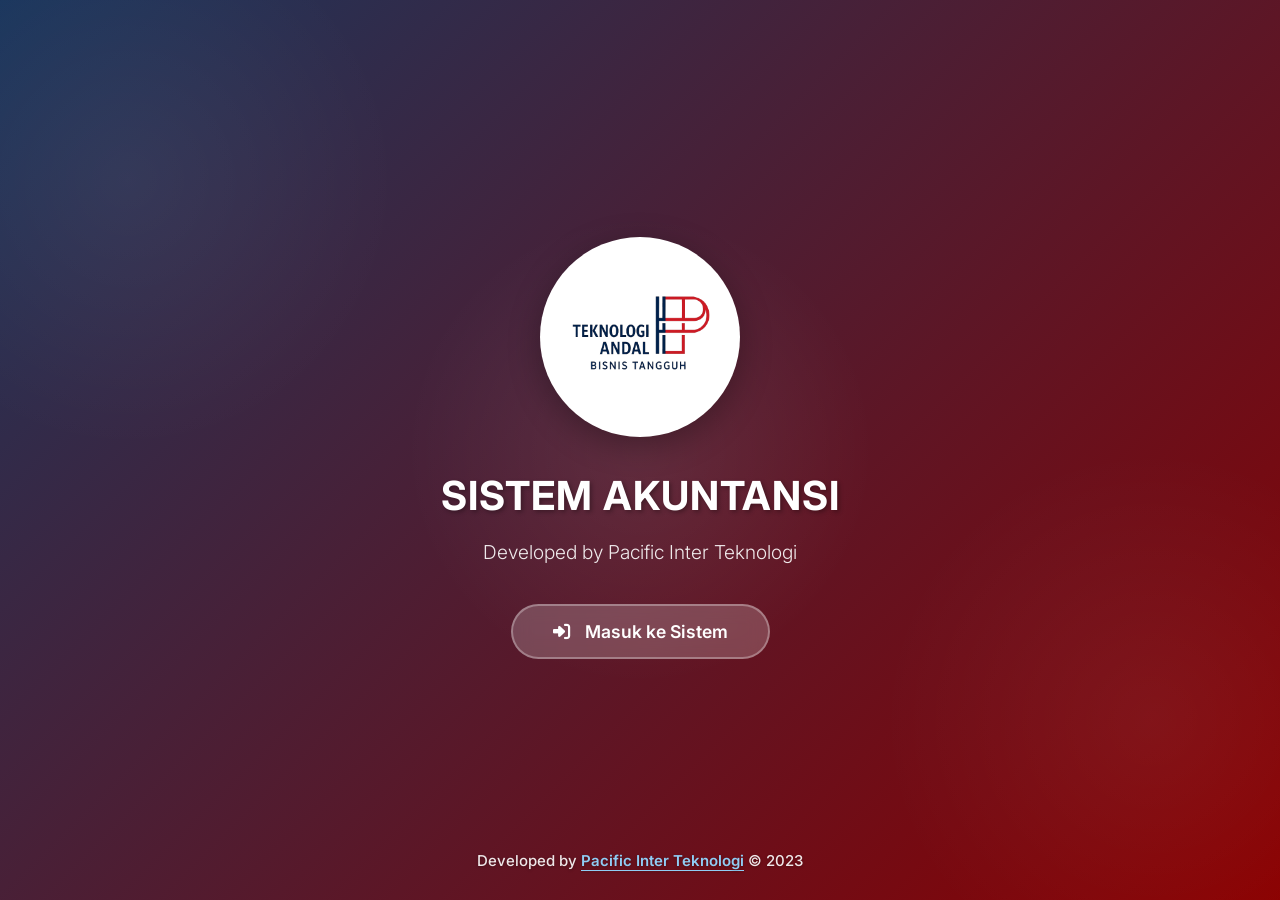
<file: index.html>
<!DOCTYPE html>
<html lang="id">
<head>
    <meta charset="UTF-8">
    <meta name="viewport" content="width=device-width, initial-scale=1.0">
    <title>Sistem Akuntansi - PACIFIC PRO</title>
    <link rel="stylesheet" href="https://cdnjs.cloudflare.com/ajax/libs/font-awesome/6.4.0/css/all.min.css">
    <link href="https://fonts.googleapis.com/css2?family=Inter:wght@300;400;500;600;700&display=swap" rel="stylesheet">
    <style>
        /* ===== ROOT VARIABLES ===== */
        :root {
            --primary-color: #1a365d;
            --secondary-color: #8B0000;
            --accent-color: #3182ce;
            --light-color: #ebf8ff;
            --border-color: #e2e8f0;
            --text-color: #2d3748;
            --text-light: #718096;
            --success-color: #38a169;
            --danger-color: #e53e3e;
            --warning-color: #dd6b20;
            --shadow-sm: 0 1px 2px 0 rgba(0, 0, 0, 0.05);
            --shadow-md: 0 4px 6px -1px rgba(0, 0, 0, 0.1), 0 2px 4px -1px rgba(0, 0, 0, 0.06);
            --shadow-lg: 0 10px 15px -3px rgba(0, 0, 0, 0.1), 0 4px 6px -2px rgba(0, 0, 0, 0.05);
            --shadow-xl: 0 20px 25px -5px rgba(0, 0, 0, 0.1), 0 10px 10px -5px rgba(0, 0, 0, 0.04);
        }
        
        /* ===== RESET & BASE STYLES ===== */
        * {
            margin: 0;
            padding: 0;
            box-sizing: border-box;
        }
        
        body {
            font-family: 'Inter', sans-serif;
            background: linear-gradient(135deg, #1a365d 0%, #8B0000 100%);
            min-height: 100vh;
            display: flex;
            justify-content: center;
            align-items: center;
            color: white;
            text-align: center;
            position: relative;
            overflow: hidden;
        }
        
        /* ===== BACKGROUND PATTERN ===== */
        body::before {
            content: "";
            position: absolute;
            top: 0;
            left: 0;
            right: 0;
            bottom: 0;
            background-image: 
                radial-gradient(circle at 10% 20%, rgba(255, 255, 255, 0.05) 0%, transparent 20%),
                radial-gradient(circle at 90% 80%, rgba(255, 255, 255, 0.05) 0%, transparent 20%),
                radial-gradient(circle at 50% 50%, rgba(255, 255, 255, 0.08) 0%, transparent 30%);
            z-index: 0;
            animation: float 20s ease-in-out infinite;
        }
        
        @keyframes float {
            0%, 100% { transform: translateY(0px); }
            50% { transform: translateY(-20px); }
        }
        
        /* ===== MAIN CONTAINER ===== */
        .container {
            max-width: 600px;
            padding: 40px;
            position: relative;
            z-index: 1;
            animation: fadeInUp 1s ease-out;
        }
        
        @keyframes fadeInUp {
            from {
                opacity: 0;
                transform: translateY(30px);
            }
            to {
                opacity: 1;
                transform: translateY(0);
            }
        }
        
        /* ===== LOGO SECTION ===== */
        .logo-container {
            margin-bottom: 30px;
            position: relative;
        }
        
        .logo {
            max-width: 200px;
            height: auto;
            border-radius: 50%;
            box-shadow: 0 8px 32px rgba(0, 0, 0, 0.3);
            background-color: white;
            padding: 20px;
            transition: transform 0.3s ease, box-shadow 0.3s ease;
            animation: pulse 2s infinite;
        }
        
        .logo:hover {
            transform: scale(1.05);
            box-shadow: 0 12px 40px rgba(0, 0, 0, 0.4);
        }
        
        @keyframes pulse {
            0% { box-shadow: 0 8px 32px rgba(0, 0, 0, 0.3); }
            50% { box-shadow: 0 8px 32px rgba(0, 0, 0, 0.5); }
            100% { box-shadow: 0 8px 32px rgba(0, 0, 0, 0.3); }
        }
        
        .logo-fallback {
            display: none;
            font-size: 48px;
            font-weight: bold;
            color: white;
            margin-bottom: 20px;
            text-shadow: 2px 2px 4px rgba(0, 0, 0, 0.3);
        }
        
        /* ===== CONTENT SECTION ===== */
        h1 {
            font-size: clamp(2rem, 5vw, 2.5rem);
            margin-bottom: 20px;
            font-weight: 700;
            text-shadow: 2px 2px 4px rgba(0, 0, 0, 0.3);
            letter-spacing: 1px;
        }
        
        .subtitle {
            font-size: clamp(1rem, 3vw, 1.2rem);
            margin-bottom: 40px;
            opacity: 0.9;
            font-weight: 300;
        }
        
        /* ===== BUTTON STYLES ===== */
        .btn-container {
            margin-top: 30px;
        }
        
        .btn {
            display: inline-block;
            background: rgba(255, 255, 255, 0.2);
            color: white;
            padding: 15px 40px;
            border-radius: 50px;
            text-decoration: none;
            font-weight: 600;
            font-size: 1.1rem;
            transition: all 0.3s ease;
            border: 2px solid rgba(255, 255, 255, 0.3);
            backdrop-filter: blur(10px);
            position: relative;
            overflow: hidden;
        }
        
        .btn::before {
            content: "";
            position: absolute;
            top: 0;
            left: -100%;
            width: 100%;
            height: 100%;
            background: linear-gradient(90deg, transparent, rgba(255, 255, 255, 0.3), transparent);
            transition: left 0.5s ease;
        }
        
        .btn:hover::before {
            left: 100%;
        }
        
        .btn:hover {
            background: rgba(255, 255, 255, 0.3);
            transform: translateY(-3px);
            box-shadow: 0 10px 25px rgba(0, 0, 0, 0.2);
            border-color: rgba(255, 255, 255, 0.5);
        }
        
        .btn:active {
            transform: translateY(-1px);
        }
        
        .btn i {
            margin-right: 10px;
            transition: transform 0.3s ease;
        }
        
        .btn:hover i {
            transform: translateX(5px);
        }
        
        /* ===== NOTIFICATION STYLES ===== */
        .notification {
            position: fixed;
            top: 20px;
            right: 20px;
            padding: 15px 25px;
            background-color: var(--accent-color);
            color: white;
            border-radius: 10px;
            box-shadow: var(--shadow-xl);
            z-index: 1000;
            transform: translateX(400px);
            opacity: 0;
            transition: all 0.3s ease;
            font-weight: 500;
            backdrop-filter: blur(10px);
        }
        
        .notification.show {
            transform: translateX(0);
            opacity: 1;
        }
        
        .notification.success {
            background-color: var(--success-color);
        }
        
        .notification.error {
            background-color: var(--danger-color);
        }
        
        /* ===== FOOTER ===== */
        .developer-info {
            position: absolute;
            bottom: 30px;
            left: 0;
            right: 0;
            text-align: center;
            color: rgba(255, 255, 255, 0.9);
            font-size: 15px;
            z-index: 1;
            font-weight: 500;
            text-shadow: 0 1px 3px rgba(0, 0, 0, 0.3);
            animation: fadeIn 2s ease-out 0.5s both;
        }
        
        @keyframes fadeIn {
            from { opacity: 0; }
            to { opacity: 1; }
        }
        
        .developer-info span {
            color: #90cdf4;
            font-weight: 600;
            text-decoration: underline;
            text-underline-offset: 4px;
        }
        
        /* ===== RESPONSIVE DESIGN ===== */
        @media (max-width: 768px) {
            .container {
                padding: 30px 20px;
            }
            
            .logo {
                max-width: 150px;
            }
            
            .logo-fallback {
                font-size: 36px;
            }
            
            h1 {
                font-size: 2rem;
            }
            
            .btn {
                padding: 12px 30px;
                font-size: 1rem;
            }
            
            .developer-info {
                font-size: 13px;
                bottom: 20px;
            }
        }
        
        @media (max-width: 480px) {
            .container {
                padding: 20px 15px;
            }
            
            .logo {
                max-width: 120px;
            }
            
            .logo-fallback {
                font-size: 30px;
            }
            
            h1 {
                font-size: 1.5rem;
            }
            
            .subtitle {
                font-size: 1rem;
            }
            
            .btn {
                padding: 10px 25px;
                font-size: 0.9rem;
            }
        }
        
        /* ===== ACCESSIBILITY IMPROVEMENTS ===== */
        .sr-only {
            position: absolute;
            width: 1px;
            height: 1px;
            padding: 0;
            margin: -1px;
            overflow: hidden;
            clip: rect(0, 0, 0, 0);
            white-space: nowrap;
            border-width: 0;
        }
        
        /* ===== FOCUS STYLES ===== */
        a:focus,
        button:focus {
            outline: 3px solid var(--accent-color);
            outline-offset: 2px;
        }
        
        /* ===== REDUCED MOTION ===== */
        @media (prefers-reduced-motion: reduce) {
            * {
                animation-duration: 0.01ms !important;
                animation-iteration-count: 1 !important;
                transition-duration: 0.01ms !important;
            }
        }
    </style>
</head>
<body>
    <!-- Skip to main content for accessibility -->
    <a href="#main-content" class="sr-only">Skip to main content</a>
    
    <!-- Main container -->
    <div class="container" id="main-content">
        <!-- Logo section -->
        <div class="logo-container">
            <img src="tegline.png" alt="PACIFI PRO Logo" class="logo" 
                 onerror="this.style.display='none'; document.getElementById('logoFallback').style.display='block';">
            <div id="logoFallback" class="logo-fallback">PP</div>
        </div>
        
        <!-- Content section -->
        <main>
            <h1>SISTEM AKUNTANSI</h1>
            <p class="subtitle">Developed by Pacific Inter Teknologi</p>
            
            <!-- Button container -->
            <div class="btn-container">
                <a href="login.html" class="btn" aria-label="Masuk ke sistem PACIFI PRO">
                    <i class="fas fa-sign-in-alt"></i> Masuk ke Sistem
                </a>
            </div>
        </main>
    </div>
    
    <!-- Footer -->
    <footer class="developer-info">
        Developed by <span>Pacific Inter Teknologi</span> © 2023
    </footer>
    
    <!-- Notification element -->
    <div id="notification" class="notification" role="alert" aria-live="polite"></div>
    
    <!-- JavaScript -->
    <script>
        // ===== AUDIT TRAIL INTEGRATION =====
        // This function logs user activities for tracking purposes
        function logActivity(action, module, detail) {
            if (window.auditTrail) {
                window.auditTrail.log({
                    action: action,
                    module: module,
                    detail: detail
                });
            }
        }
        
        // ===== NOTIFICATION SYSTEM =====
        /**
         * Shows a notification message to the user
         * @param {string} message - The message to display
         * @param {string} type - The type of notification (success, error, info)
         */
        function showNotification(message, type = 'info') {
            const notification = document.getElementById("notification");
            
            // Set message and type
            notification.textContent = message;
            notification.className = `notification ${type}`;
            
            // Show notification
            notification.classList.add("show");
            
            // Log the notification as an audit activity
            const user = JSON.parse(localStorage.getItem('currentUser'));
            if (user) {
                logActivity(type === 'error' ? 'error' : 'info', 'System', `Notification: ${message}`);
            }
            
            // Hide notification after 3 seconds
            setTimeout(() => {
                notification.classList.remove("show");
            }, 3000);
        }
        
        // ===== SESSION MANAGEMENT =====
        /**
         * Checks if user is already logged in and redirects to dashboard
         */
        function checkExistingSession() {
            const currentUser = localStorage.getItem("currentUser");
            
            if (currentUser) {
                const user = JSON.parse(currentUser);
                showNotification(`Selamat datang kembali, ${user.fullName}! Mengarahkan ke dashboard...`, "success");
                
                // Redirect to dashboard after a short delay
                setTimeout(() => {
                    window.location.href = "dashboard.html";
                }, 1500);
            }
        }
        
        // ===== INITIALIZATION =====
        /**
         * Initializes the page when DOM is fully loaded
         */
        document.addEventListener('DOMContentLoaded', function() {
            // Check for existing user session
            checkExistingSession();
            
            // Add keyboard navigation
            document.addEventListener('keydown', function(e) {
                // Enter key on the main button
                if (e.key === 'Enter' && document.activeElement === document.querySelector('.btn')) {
                    window.location.href = "login.html";
                }
            });
            
            // Log page access if audit trail is available
            logActivity('view', 'Landing Page', 'User accessed landing page');
        });
        
        // ===== ERROR HANDLING =====
        /**
         * Global error handler for uncaught errors
         */
        window.addEventListener('error', function(e) {
            console.error('An error occurred:', e.error);
            showNotification('Terjadi kesalahan. Silakan refresh halaman.', 'error');
        });
        
        // ===== PERFORMANCE MONITORING =====
        /**
         * Logs page load performance metrics
         */
        window.addEventListener('load', function() {
            if (window.performance) {
                const perfData = window.performance.timing;
                const pageLoadTime = perfData.loadEventEnd - perfData.navigationStart;
                console.log(`Page loaded in ${pageLoadTime}ms`);
            }
        });
    </script>
</body>
</html>
</file>
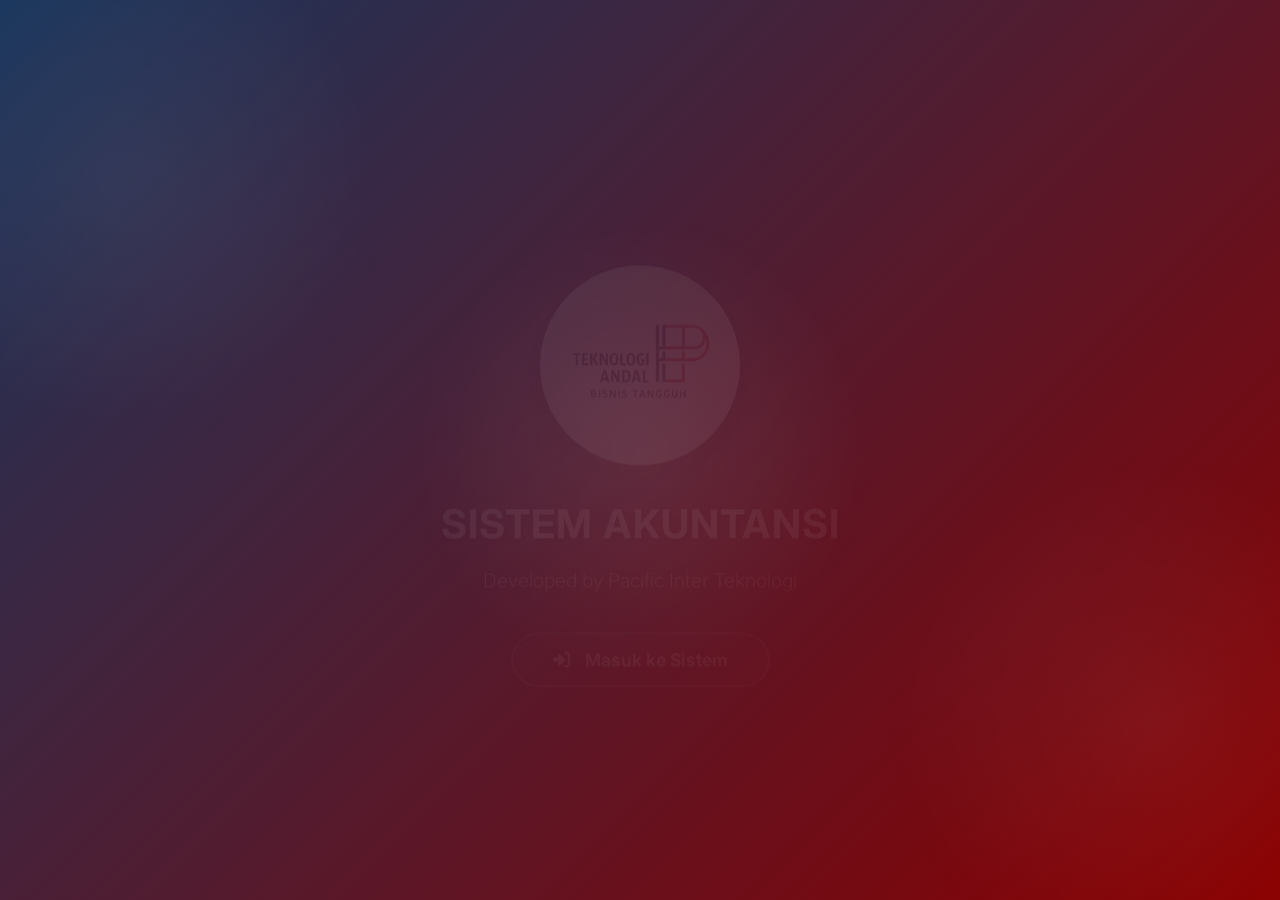
<file: backup.html>
<!DOCTYPE html>
<html lang="id">
<head>
    <meta charset="UTF-8">
    <meta name="viewport" content="width=device-width, initial-scale=1.0">
    <title>Backup & Restore Data - PACIFI PRO</title>
    <link rel="stylesheet" href="https://cdnjs.cloudflare.com/ajax/libs/font-awesome/6.4.0/css/all.min.css">
    <style>
        :root {
            --primary-color: #1B1F3B;
            --secondary-color: #8B0000;
            --accent-color: #4285f4;
            --light-color: #f8f9fa;
            --border-color: #e0e0e0;
            --text-color: #333;
            --success-color: #34a853;
            --danger-color: #ea4335;
            --warning-color: #fbbc05;
        }
        
        * {
            margin: 0;
            padding: 0;
            box-sizing: border-box;
            font-family: 'Segoe UI', Tahoma, Geneva, Verdana, sans-serif;
        }
        
        body {
            background-color: #f5f7fa;
            color: var(--text-color);
            min-height: 100vh;
        }
        
        .header {
            background-color: var(--primary-color);
            color: white;
            padding: 15px 20px;
            display: flex;
            justify-content: space-between;
            align-items: center;
            box-shadow: 0 2px 4px rgba(0,0,0,0.1);
            position: sticky;
            top: 0;
            z-index: 100;
        }
        
        .logo-container {
            display: flex;
            align-items: center;
        }
        
        .brand {
            font-size: 24px;
            font-weight: bold;
        }
        
        .user-info {
            display: flex;
            align-items: center;
        }
        
        .user-name {
            margin-right: 15px;
            font-size: 14px;
        }
        
        .logout-btn {
            background: var(--danger-color);
            color: white;
            border: none;
            padding: 8px 12px;
            border-radius: 4px;
            cursor: pointer;
            font-size: 14px;
            transition: background 0.3s;
        }
        
        .logout-btn:hover {
            background: #c5221f;
        }
        
        .sidebar {
            width: 250px;
            background-color: white;
            height: calc(100vh - 70px);
            position: fixed;
            left: 0;
            top: 70px;
            box-shadow: 2px 0 5px rgba(0,0,0,0.05);
            overflow-y: auto;
            z-index: 90;
        }
        
        .sidebar-menu {
            list-style: none;
            padding: 20px 0;
        }
        
        .sidebar-menu li {
            margin-bottom: 5px;
        }
        
        .sidebar-menu a {
            display: flex;
            align-items: center;
            padding: 12px 20px;
            color: var(--text-color);
            text-decoration: none;
            transition: background 0.3s;
        }
        
        .sidebar-menu a:hover, .sidebar-menu a.active {
            background-color: var(--light-color);
            color: var(--primary-color);
        }
        
        .sidebar-menu i {
            margin-right: 10px;
            width: 20px;
            text-align: center;
        }
        
        .main-content {
            margin-left: 250px;
            padding: 20px;
            min-height: calc(100vh - 70px);
        }
        
        .page-header {
            margin-bottom: 30px;
        }
        
        .page-title {
            font-size: 28px;
            color: var(--primary-color);
            margin-bottom: 5px;
        }
        
        .page-subtitle {
            color: #666;
            font-size: 14px;
        }
        
        .backup-container {
            background-color: white;
            border-radius: 8px;
            padding: 30px;
            box-shadow: 0 2px 4px rgba(0,0,0,0.05);
            margin-bottom: 20px;
        }
        
        .backup-section {
            margin-bottom: 30px;
            padding: 20px;
            border: 1px solid var(--border-color);
            border-radius: 8px;
        }
        
        .backup-section h3 {
            color: var(--primary-color);
            margin-bottom: 15px;
            display: flex;
            align-items: center;
            gap: 10px;
        }
        
        .btn {
            padding: 10px 16px;
            border: none;
            border-radius: 4px;
            cursor: pointer;
            font-size: 14px;
            transition: all 0.3s;
            display: inline-flex;
            align-items: center;
            gap: 5px;
            margin-right: 10px;
            margin-bottom: 10px;
        }
        
        .btn-primary {
            background-color: var(--primary-color);
            color: white;
        }
        
        .btn-primary:hover {
            background-color: #0d0e1f;
        }
        
        .btn-success {
            background-color: var(--success-color);
            color: white;
        }
        
        .btn-success:hover {
            background-color: #2d8e47;
        }
        
        .btn-danger {
            background-color: var(--danger-color);
            color: white;
        }
        
        .btn-danger:hover {
            background-color: #c5221f;
        }
        
        .file-input {
            display: none;
        }
        
        .backup-info {
            background-color: var(--light-color);
            padding: 15px;
            border-radius: 4px;
            margin-top: 15px;
        }
        
        .backup-info h4 {
            color: var(--primary-color);
            margin-bottom: 10px;
        }
        
        .backup-info ul {
            margin-left: 20px;
        }
        
        .backup-info li {
            margin-bottom: 5px;
        }
        
        .progress-bar {
            width: 100%;
            height: 20px;
            background-color: var(--border-color);
            border-radius: 10px;
            overflow: hidden;
            margin-top: 15px;
            display: none;
        }
        
        .progress-fill {
            height: 100%;
            background-color: var(--success-color);
            width: 0%;
            transition: width 0.3s ease;
        }
        
        .notification {
            position: fixed;
            top: 20px;
            right: 20px;
            padding: 15px 20px;
            background-color: var(--success-color);
            color: white;
            border-radius: 5px;
            box-shadow: 0 4px 12px rgba(0,0,0,0.15);
            z-index: 1000;
            transform: translateY(-100px);
            opacity: 0;
            transition: all 0.3s ease;
        }
        
        .notification.show {
            transform: translateY(0);
            opacity: 1;
        }
        
        .notification.error {
            background-color: var(--danger-color);
        }
        
        .last-backup {
            font-size: 14px;
            color: #666;
            margin-top: 10px;
        }
    </style>
</head>
<body>
    <div class="header">
        <div class="logo-container">
            <div class="brand">PACIFI PRO</div>
        </div>
        <div class="user-info">
            <div class="user-name" id="userWelcome">Loading...</div>
            <button class="logout-btn" onclick="logout()">
                <i class="fas fa-sign-out-alt"></i> Logout
            </button>
        </div>
    </div>
    
    <div class="sidebar">
        <ul class="sidebar-menu">
            <li><a href="dashboard.html"><i class="fas fa-home"></i> Dashboard</a></li>
            <li><a href="pelanggan.html"><i class="fas fa-users"></i> Data Pelanggan</a></li>
            <li><a href="jenis-invoice.html"><i class="fas fa-file-alt"></i> Jenis Invoice</a></li>
            <li><a href="invoice.html"><i class="fas fa-receipt"></i> Invoice</a></li>
            <li><a href="laporan-penjualan.html"><i class="fas fa-chart-line"></i> Laporan Penjualan</a></li>
            <li><a href="program_keuangan_akun.html"><i class="fas fa-coins"></i> Input Akun</a></li>
            <li><a href="program_keuangan_jurnal.html"><i class="fas fa-book"></i> Jurnal</a></li>
            <li><a href="program_keuangan_laporan.html"><i class="fas fa-chart-pie"></i> Laporan Keuangan</a></li>
            <li><a href="neraca.html"><i class="fas fa-balance-scale"></i> Neraca</a></li>
            <li><a href="laba_rugi.html"><i class="fas fa-chart-line"></i> Laba Rugi</a></li>
            <li><a href="arus_kas.html"><i class="fas fa-money-bill-wave"></i> Arus Kas</a></li>
            <li><a href="backup.html" class="active"><i class="fas fa-database"></i> Backup & Restore</a></li>
            <li><a href="pengguna.html" id="linkPengguna" style="display: none;"><i class="fas fa-user-cog"></i> Manajemen Pengguna</a></li>
        </ul>
    </div>
    
    <div class="main-content">
        <div class="page-header">
            <h1 class="page-title">Backup & Restore Data</h1>
            <p class="page-subtitle">Kelola backup data sistem untuk keamanan</p>
        </div>
        
        <div class="backup-container">
            <div class="backup-section">
                <h3><i class="fas fa-download"></i> Backup Data</h3>
                <p>Buat backup dari semua data sistem</p>
                
                <button class="btn btn-primary" onclick="createFullBackup()">
                    <i class="fas fa-database"></i> Backup Semua Data
                </button>
                
                <button class="btn btn-success" onclick="createSelectiveBackup()">
                    <i class="fas fa-filter"></i> Backup Selektif
                </button>
                
                <div class="last-backup" id="lastBackupInfo">
                    Backup terakhir: Belum pernah
                </div>
                
                <div class="progress-bar" id="backupProgress">
                    <div class="progress-fill" id="backupProgressFill"></div>
                </div>
                
                <div class="backup-info">
                    <h4>Data yang akan di-backup:</h4>
                    <ul>
                        <li>Data Pelanggan</li>
                        <li>Data Invoice & Penjualan</li>
                        <li>Data Jurnal & Transaksi</li>
                        <li>Data Pengguna</li>
                        <li>Data Laporan Keuangan</li>
                        <li>Data Neraca, Laba Rugi & Arus Kas</li>
                    </ul>
                </div>
            </div>
            
            <div class="backup-section">
                <h3><i class="fas fa-upload"></i> Restore Data</h3>
                <p>Kembalikan data dari file backup</p>
                
                <input type="file" id="restoreFile" class="file-input" accept=".json" onchange="handleFileSelect(event)">
                
                <button class="btn btn-primary" onclick="document.getElementById('restoreFile').click()">
                    <i class="fas fa-file-import"></i> Pilih File Backup
                </button>
                
                <button class="btn btn-success" id="restoreBtn" onclick="restoreData()" style="display: none;">
                    <i class="fas fa-undo"></i> Restore Data
                </button>
                
                <div class="progress-bar" id="restoreProgress">
                    <div class="progress-fill" id="restoreProgressFill"></div>
                </div>
                
                <div class="backup-info">
                    <h4>Perhatian:</h4>
                    <ul>
                        <li>Restore data akan menimpa data yang ada saat ini</li>
                        <li> pastikan file backup valid dan tidak rusak</li>
                        <li>Disarankan untuk membuat backup sebelum melakukan restore</li>
                    </ul>
                </div>
            </div>
            
            <div class="backup-section">
                <h3><i class="fas fa-clock"></i> Backup Otomatis</h3>
                <p>Atur jadwal backup otomatis</p>
                
                <button class="btn btn-primary" onclick="enableAutoBackup()">
                    <i class="fas fa-play"></i> Aktifkan Backup Harian
                </button>
                
                <button class="btn btn-danger" onclick="disableAutoBackup()">
                    <i class="fas fa-stop"></i> Nonaktifkan Backup Otomatis
                </button>
                
                <div class="last-backup" id="autoBackupStatus">
                    Status: Backup otomatis tidak aktif
                </div>
            </div>
        </div>
    </div>
    
    <div id="notification" class="notification"></div>
    
    <script>
        // Audit Trail Integration
function logActivity(action, module, detail) {
    if (window.auditTrail) {
        window.auditTrail.log({
            action: action,
            module: module,
            detail: detail
        });
    }
}

// Override existing functions to add audit logging
if (!window.originalShowNotification) {
    window.originalShowNotification = window.showNotification;
}

window.showNotification = function(message, type = 'success') {
    if (window.originalShowNotification) {
        window.originalShowNotification(message, type);
    }
    
    // Log notification as audit activity
    const user = JSON.parse(localStorage.getItem('currentUser'));
    if (user) {
        logActivity(type === 'error' ? 'error' : 'info', 'System', `Notification: ${message}`);
    }
};

// Add audit logging to login function
if (!window.originalLoginUser) {
    window.originalLoginUser = window.loginUser;
}

window.loginUser = function(username, password) {
    const result = window.originalLoginUser ? window.originalLoginUser(username, password) : null;
    
    if (result) {
        logActivity('login', 'Authentication', 'Login berhasil');
    } else {
        logActivity('login', 'Authentication', 'Login gagal');
    }
    
    return result;
};

// Add audit logging to logout function
if (!window.originalLogout) {
    window.originalLogout = window.logout;
}

window.logout = function() {
    const user = JSON.parse(localStorage.getItem('currentUser'));
    if (user) {
        logActivity('logout', 'Authentication', 'User logout');
    }
    
    if (window.originalLogout) {
        window.originalLogout();
    } else {
        localStorage.removeItem("currentUser");
        window.location.href = "index.html";
    }
};
        // Cek login
        window.onload = function() {
            const currentUser = localStorage.getItem("currentUser");
            if (!currentUser) {
                window.location.href = "index.html";
                return;
            }
            
            const user = JSON.parse(currentUser);
            document.getElementById("userWelcome").textContent = user.fullName + " (" + user.role + ")";
            
            if (user.role === "admin") {
                document.getElementById("linkPengguna").style.display = "block";
            }
            
            // Load last backup info
            loadLastBackupInfo();
            checkAutoBackupStatus();
        };
        
        // Fungsi untuk menampilkan notifikasi
        function showNotification(message, type = 'success') {
            const notification = document.getElementById("notification");
            notification.textContent = message;
            notification.className = `notification ${type}`;
            notification.classList.add("show");
            
            setTimeout(() => {
                notification.classList.remove("show");
            }, 3000);
        }
        
        // Fungsi logout
        function logout() {
            localStorage.removeItem("currentUser");
            window.location.href = "index.html";
        }
        
        // Fungsi untuk membuat backup lengkap
        function createFullBackup() {
            try {
                showNotification("Memulai backup data...");
                
                // Tampilkan progress bar
                const progressBar = document.getElementById("backupProgress");
                const progressFill = document.getElementById("backupProgressFill");
                progressBar.style.display = "block";
                
                // Simulasi progress
                let progress = 0;
                const interval = setInterval(() => {
                    progress += 10;
                    progressFill.style.width = progress + "%";
                    
                    if (progress >= 100) {
                        clearInterval(interval);
                        
                        // Kumpulkan semua data
                        const backupData = {
                            timestamp: new Date().toISOString(),
                            version: "1.0",
                            data: {
                                dataPelanggan: localStorage.getItem("dataPelanggan"),
                                dataPenjualan: localStorage.getItem("dataPenjualan"),
                                dataJenisInvoice: localStorage.getItem("dataJenisInvoice"),
                                dataJurnal: localStorage.getItem("dataJurnal"),
                                dataLaporan: localStorage.getItem("dataLaporan"),
                                laporanKeuangan: localStorage.getItem("laporanKeuangan"),
                                users: localStorage.getItem("users"),
                                neraca: localStorage.getItem("neraca"),
                                labaBersih: localStorage.getItem("labaBersih"),
                                arusKas: localStorage.getItem("arusKas"),
                                dashboardData: localStorage.getItem("dashboardData")
                            }
                        };
                        
                        // Convert ke blob dan download
                        const dataStr = JSON.stringify(backupData, null, 2);
                        const dataBlob = new Blob([dataStr], {type: 'application/json'});
                        
                        const link = document.createElement('a');
                        link.href = URL.createObjectURL(dataBlob);
                        link.download = `backup_pacifi_pro_${new Date().toISOString().split('T')[0]}.json`;
                        link.click();
                        
                        // Simpan info backup terakhir
                        localStorage.setItem('lastBackup', new Date().toISOString());
                        loadLastBackupInfo();
                        
                        showNotification("Backup berhasil dibuat!");
                        
                        // Sembunyikan progress bar
                        setTimeout(() => {
                            progressBar.style.display = "none";
                            progressFill.style.width = "0%";
                        }, 1000);
                    }
                }, 200);
            } catch (error) {
                console.error("Error creating backup:", error);
                showNotification("Gagal membuat backup: " + error.message, "error");
            }
        }
        
        // Fungsi untuk membuat backup selektif
        function createSelectiveBackup() {
            try {
                const selectedData = {};
                
                // Tampilkan dialog untuk memilih data
                const dataTypes = [
                    { key: 'dataPelanggan', label: 'Data Pelanggan' },
                    { key: 'dataPenjualan', label: 'Data Penjualan' },
                    { key: 'dataJurnal', label: 'Data Jurnal' },
                    { key: 'users', label: 'Data Pengguna' },
                    { key: 'laporanKeuangan', label: 'Laporan Keuangan' }
                ];
                
                let html = '<div style="padding: 20px;"><h3>Pilih Data untuk Backup:</h3>';
                dataTypes.forEach(type => {
                    html += `
                        <label style="display: block; margin: 10px 0;">
                            <input type="checkbox" value="${type.key}" checked> ${type.label}
                        </label>
                    `;
                });
                html += '<button onclick="processSelectiveBackup()">Backup</button></div>';
                
                const modal = document.createElement('div');
                modal.style.cssText = `
                    position: fixed; top: 0; left: 0; width: 100%; height: 100%;
                    background: rgba(0,0,0,0.5); display: flex; align-items: center;
                    justify-content: center; z-index: 1000;
                `;
                modal.innerHTML = html;
                document.body.appendChild(modal);
                
                // Simpan fungsi untuk dipanggil nanti
                window.processSelectiveBackup = function() {
                    const checkboxes = modal.querySelectorAll('input[type="checkbox"]:checked');
                    checkboxes.forEach(cb => {
                        selectedData[cb.value] = localStorage.getItem(cb.value);
                    });
                    
                    const backupData = {
                        timestamp: new Date().toISOString(),
                        version: "1.0",
                        data: selectedData
                    };
                    
                    const dataStr = JSON.stringify(backupData, null, 2);
                    const dataBlob = new Blob([dataStr], {type: 'application/json'});
                    
                    const link = document.createElement('a');
                    link.href = URL.createObjectURL(dataBlob);
                    link.download = `backup_selektif_pacifi_pro_${new Date().toISOString().split('T')[0]}.json`;
                    link.click();
                    
                    document.body.removeChild(modal);
                    showNotification("Backup selektif berhasil dibuat!");
                };
                
            } catch (error) {
                console.error("Error creating selective backup:", error);
                showNotification("Gagal membuat backup selektif: " + error.message, "error");
            }
        }
        
        // Fungsi untuk menangani file selection
        function handleFileSelect(event) {
            const file = event.target.files[0];
            if (file) {
                document.getElementById('restoreBtn').style.display = 'inline-flex';
                showNotification(`File terpilih: ${file.name}`);
            }
        }
        
        // Fungsi untuk restore data
        function restoreData() {
            try {
                const fileInput = document.getElementById('restoreFile');
                const file = fileInput.files[0];
                
                if (!file) {
                    showNotification("Pilih file backup terlebih dahulu!", "error");
                    return;
                }
                
                if (!confirm("Apakah Anda yakin ingin restore data? Data saat ini akan ditimpa!")) {
                    return;
                }
                
                showNotification("Memulai restore data...");
                
                // Tampilkan progress bar
                const progressBar = document.getElementById("restoreProgress");
                const progressFill = document.getElementById("restoreProgressFill");
                progressBar.style.display = "block";
                
                const reader = new FileReader();
                reader.onload = function(e) {
                    try {
                        const backupData = JSON.parse(e.target.result);
                        
                        // Validasi file backup
                        if (!backupData.version || !backupData.data) {
                            throw new Error("File backup tidak valid!");
                        }
                        
                        // Simulasi progress
                        let progress = 0;
                        const interval = setInterval(() => {
                            progress += 10;
                            progressFill.style.width = progress + "%";
                            
                            if (progress >= 100) {
                                clearInterval(interval);
                                
                                // Restore data
                                Object.keys(backupData.data).forEach(key => {
                                    if (backupData.data[key]) {
                                        localStorage.setItem(key, backupData.data[key]);
                                    }
                                });
                                
                                // Reset form
                                fileInput.value = '';
                                document.getElementById('restoreBtn').style.display = 'none';
                                
                                showNotification("Data berhasil di-restore!");
                                
                                // Sembunyikan progress bar
                                setTimeout(() => {
                                    progressBar.style.display = "none";
                                    progressFill.style.width = "0%";
                                }, 1000);
                            }
                        }, 200);
                        
                    } catch (error) {
                        showNotification("Gagal restore data: " + error.message, "error");
                        progressBar.style.display = "none";
                    }
                };
                
                reader.readAsText(file);
                
            } catch (error) {
                console.error("Error restoring data:", error);
                showNotification("Gagal restore data: " + error.message, "error");
            }
        }
        
        // Fungsi untuk mengaktifkan backup otomatis
        function enableAutoBackup() {
            localStorage.setItem('autoBackup', 'true');
            localStorage.setItem('autoBackupTime', new Date().toISOString());
            
            // Set interval untuk backup harian
            if (!window.backupInterval) {
                window.backupInterval = setInterval(() => {
                    createAutoBackup();
                }, 24 * 60 * 60 * 1000); // 24 jam
            }
            
            checkAutoBackupStatus();
            showNotification("Backup otomatis diaktifkan");
        }
        
        // Fungsi untuk menonaktifkan backup otomatis
        function disableAutoBackup() {
            localStorage.setItem('autoBackup', 'false');
            
            if (window.backupInterval) {
                clearInterval(window.backupInterval);
                window.backupInterval = null;
            }
            
            checkAutoBackupStatus();
            showNotification("Backup otomatis dinonaktifkan");
        }
        
        // Fungsi untuk membuat backup otomatis
        function createAutoBackup() {
            try {
                const backupData = {
                    timestamp: new Date().toISOString(),
                    version: "1.0",
                    auto: true,
                    data: {
                        dataPelanggan: localStorage.getItem("dataPelanggan"),
                        dataPenjualan: localStorage.getItem("dataPenjualan"),
                        dataJenisInvoice: localStorage.getItem("dataJenisInvoice"),
                        dataJurnal: localStorage.getItem("dataJurnal"),
                        dataLaporan: localStorage.getItem("dataLaporan"),
                        laporanKeuangan: localStorage.getItem("laporanKeuangan"),
                        users: localStorage.getItem("users"),
                        neraca: localStorage.getItem("neraca"),
                        labaBersih: localStorage.getItem("labaBersih"),
                        arusKas: localStorage.getItem("arusKas"),
                        dashboardData: localStorage.getItem("dashboardData")
                    }
                };
                
                // Simpan backup ke localStorage (bisa juga diupload ke server)
                localStorage.setItem('autoBackupData', JSON.stringify(backupData));
                localStorage.setItem('lastAutoBackup', new Date().toISOString());
                
                console.log("Auto backup created at:", new Date());
                
            } catch (error) {
                console.error("Error creating auto backup:", error);
            }
        }
        
        // Fungsi untuk mengecek status backup otomatis
        function checkAutoBackupStatus() {
            const autoBackup = localStorage.getItem('autoBackup') === 'true';
            const statusElement = document.getElementById('autoBackupStatus');
            
            if (autoBackup) {
                statusElement.textContent = "Status: Backup otomatis aktif";
                statusElement.style.color = "var(--success-color)";
                
                // Cek apakah perlu menjalankan interval
                if (!window.backupInterval) {
                    window.backupInterval = setInterval(() => {
                        createAutoBackup();
                    }, 24 * 60 * 60 * 1000);
                }
            } else {
                statusElement.textContent = "Status: Backup otomatis tidak aktif";
                statusElement.style.color = "var(--danger-color)";
                
                if (window.backupInterval) {
                    clearInterval(window.backupInterval);
                    window.backupInterval = null;
                }
            }
        }
        
        // Fungsi untuk memuat info backup terakhir
        function loadLastBackupInfo() {
            const lastBackup = localStorage.getItem('lastBackup');
            const infoElement = document.getElementById('lastBackupInfo');
            
            if (lastBackup) {
                const date = new Date(lastBackup);
                infoElement.textContent = `Backup terakhir: ${date.toLocaleString('id-ID')}`;
            } else {
                infoElement.textContent = "Backup terakhir: Belum pernah";
            }
        }
    </script>
</body>
</html>
</file>
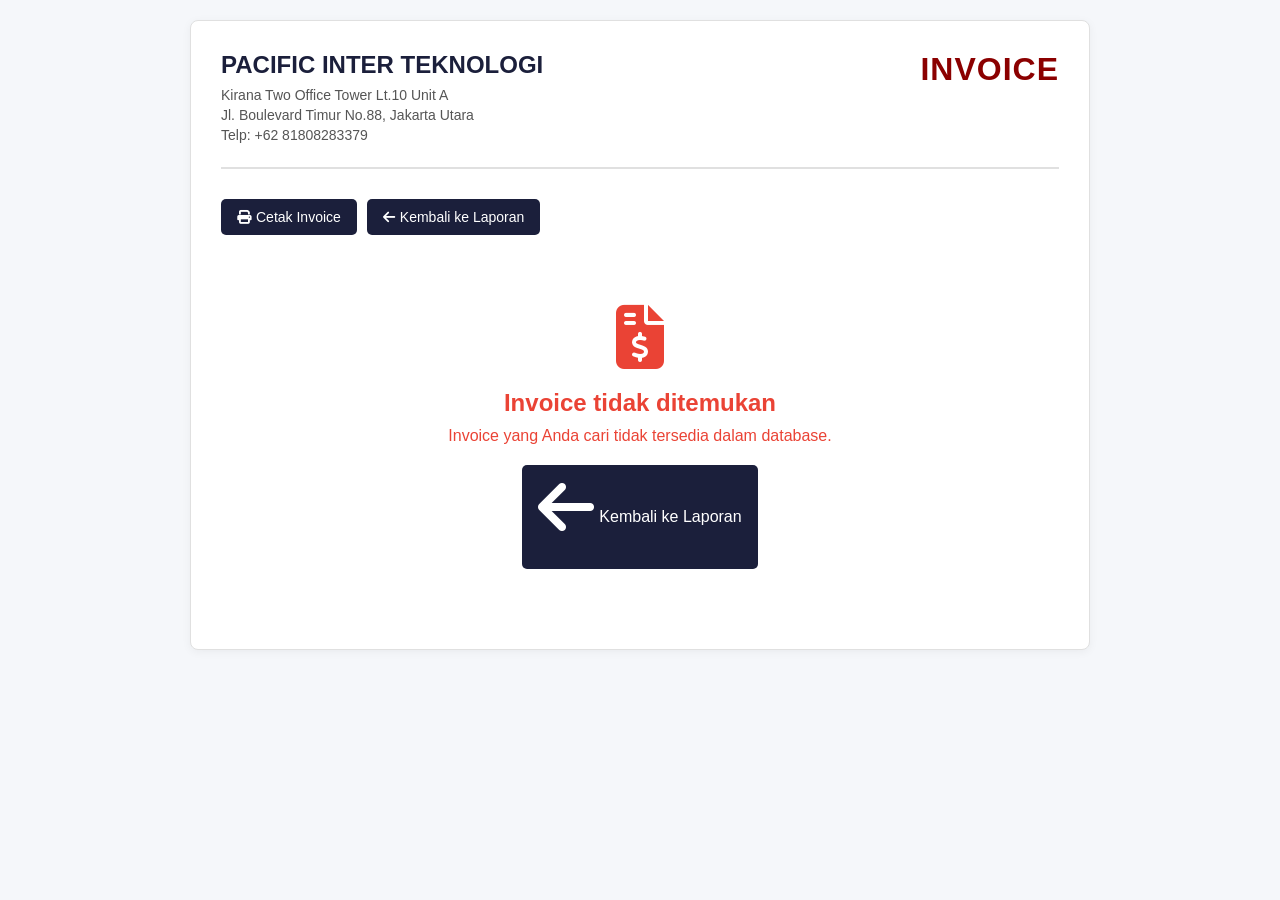
<file: detail-invoice.html>
<!DOCTYPE html>
<html lang="id">
<head>
  <meta charset="UTF-8">
  <meta name="viewport" content="width=device-width, initial-scale=1.0">
  <title>Detail Invoice - Pacific Inter Teknologi</title>
  <link rel="stylesheet" href="https://cdnjs.cloudflare.com/ajax/libs/font-awesome/6.4.0/css/all.min.css">
  <style>
    :root {
      --primary-color: #1B1F3B;
      --secondary-color: #8B0000;
      --accent-color: #4285f4;
      --light-color: #f8f9fa;
      --border-color: #e0e0e0;
      --text-color: #333;
      --success-color: #34a853;
      --danger-color: #ea4335;
      --warning-color: #fbbc05;
    }
    
    * { 
      box-sizing: border-box; 
      margin: 0;
      padding: 0;
    }
    
    body { 
      font-family: 'Segoe UI', sans-serif; 
      margin: 0;
      padding: 20px;
      background-color: #f5f7fa;
      color: var(--text-color);
    }
    
    .invoice-container { 
      max-width: 900px; 
      margin: 0 auto; 
      padding: 30px; 
      border: 1px solid var(--border-color);
      background-color: white;
      border-radius: 8px;
      box-shadow: 0 2px 10px rgba(0,0,0,0.05);
    }
    
    .header {
      display: flex;
      justify-content: space-between;
      align-items: flex-start;
      margin-bottom: 30px;
      padding-bottom: 20px;
      border-bottom: 2px solid var(--border-color);
    }
    
    .company-info {
      flex: 1;
    }
    
    .company-info h2 {
      color: var(--primary-color);
      font-size: 24px;
      font-weight: 700;
      margin-bottom: 8px;
    }
    
    .company-info p {
      margin: 4px 0;
      color: #555;
      font-size: 14px;
    }
    
    .invoice-title {
      font-size: 32px;
      font-weight: bold;
      color: var(--secondary-color);
      text-transform: uppercase;
      letter-spacing: 1px;
      text-align: right;
      margin-left: auto;
    }
    
    .action-buttons {
      display: flex;
      gap: 10px;
      margin-bottom: 20px;
    }
    
    .btn {
      background-color: var(--primary-color);
      color: white;
      border: none;
      padding: 10px 16px;
      border-radius: 5px;
      cursor: pointer;
      font-size: 14px;
      transition: background-color 0.3s;
      display: inline-flex;
      align-items: center;
      gap: 5px;
      text-decoration: none;
    }
    
    .btn:hover {
      background-color: #0d0e1f;
    }
    
    .btn-success {
      background-color: var(--success-color);
    }
    
    .btn-success:hover {
      background-color: #2d8e47;
    }
    
    .info-section {
      display: flex;
      justify-content: space-between;
      flex-wrap: wrap;
      gap: 20px;
      margin-bottom: 30px;
    }
    
    .info-box {
      flex: 1;
      min-width: 250px;
      background-color: var(--light-color);
      padding: 15px;
      border-radius: 8px;
    }
    
    .info-box h3 {
      color: var(--primary-color);
      margin-bottom: 10px;
      font-size: 16px;
      border-bottom: 1px solid var(--border-color);
      padding-bottom: 5px;
    }
    
    .info-box p {
      margin: 8px 0;
      font-size: 14px;
    }
    
    .info-box strong {
      display: inline-block;
      width: 120px;
      color: #555;
    }
    
    .status-badge {
      display: inline-block;
      padding: 4px 8px;
      border-radius: 4px;
      font-size: 12px;
      font-weight: 600;
    }
    
    .status-belum-lunas {
      background-color: #fff3cd;
      color: #856404;
    }
    
    .status-lunas {
      background-color: #d4edda;
      color: #155724;
    }
    
    table {
      width: 100%;
      border-collapse: collapse;
      margin: 20px 0;
      border-radius: 8px;
      overflow: hidden;
      box-shadow: 0 1px 3px rgba(0,0,0,0.1);
    }
    
    th, td {
      border: 1px solid var(--border-color);
      padding: 12px 10px;
      text-align: left;
      font-size: 14px;
    }
    
    th {
      background-color: var(--primary-color);
      color: white;
      font-weight: 600;
      text-transform: uppercase;
      font-size: 12px;
      letter-spacing: 0.5px;
    }
    
    tr:nth-child(even) {
      background-color: #f9f9f9;
    }
    
    .total-section {
      margin-top: 20px;
      padding: 15px;
      background-color: var(--light-color);
      border-radius: 8px;
      text-align: right;
    }
    
    .total-row {
      display: flex;
      justify-content: flex-end;
      margin-bottom: 8px;
    }
    
    .total-label {
      width: 200px;
      font-weight: 600;
    }
    
    .total-value {
      width: 150px;
      text-align: right;
      font-weight: 700;
    }
    
    .grand-total {
      font-size: 18px;
      color: var(--primary-color);
      border-top: 1px solid var(--border-color);
      padding-top: 10px;
      margin-top: 10px;
    }
    
    .back-link {
      margin-top: 30px;
      display: inline-flex;
      align-items: center;
      gap: 5px;
      background-color: var(--primary-color);
      color: white;
      padding: 10px 16px;
      border-radius: 5px;
      text-decoration: none;
      transition: background-color 0.3s;
    }
    
    .back-link:hover {
      background-color: #0d0e1f;
    }
    
    .not-found {
      text-align: center;
      padding: 50px 20px;
      color: var(--danger-color);
    }
    
    .not-found i {
      font-size: 64px;
      margin-bottom: 20px;
    }
    
    .not-found h2 {
      font-size: 24px;
      margin-bottom: 10px;
    }
    
    /* CSS untuk tampilan cetak */
    @media print {
      body {
        background-color: white;
        padding: 0;
      }
      
      .invoice-container {
        box-shadow: none;
        border: none;
        padding: 15mm;
      }
      
      .action-buttons, .back-link {
        display: none !important;
      }
      
      .info-box {
        background-color: transparent;
        border: 1px solid #ccc;
      }
    }
    
    @media (max-width: 768px) {
      .header {
        flex-direction: column;
        text-align: center;
        gap: 15px;
      }
      
      .invoice-title {
        text-align: center;
        margin-left: 0;
      }
      
      .info-section {
        flex-direction: column;
      }
      
      .action-buttons {
        flex-direction: column;
      }
      
      .btn {
        width: 100%;
        justify-content: center;
      }
      
      table {
        font-size: 12px;
      }
      
      th, td {
        padding: 8px 5px;
      }
    }
  </style>
</head>
<body>
  <div class="invoice-container">
    <div class="header">
      <div class="company-info">
        <h2>PACIFIC INTER TEKNOLOGI</h2>
        <p>Kirana Two Office Tower Lt.10 Unit A</p>
        <p>Jl. Boulevard Timur No.88, Jakarta Utara</p>
        <p>Telp: +62 81808283379</p>
      </div>
      <div class="invoice-title">INVOICE</div>
    </div>
    
    <div class="action-buttons">
      <button class="btn" onclick="window.print()">
        <i class="fas fa-print"></i> Cetak Invoice
      </button>
      <a href="laporan-penjualan.html" class="btn">
        <i class="fas fa-arrow-left"></i> Kembali ke Laporan
      </a>
    </div>
    
    <div id="invoiceContent">
      <div class="info-section">
        <div class="info-box">
          <h3>Informasi Invoice</h3>
          <p><strong>No Invoice:</strong> <span id="noInvoice"></span></p>
          <p><strong>Tanggal:</strong> <span id="tanggal"></span></p>
          <p><strong>Status:</strong> <span id="status" class="status-badge"></span></p>
        </div>
        <div class="info-box">
          <h3>Informasi Pelanggan</h3>
          <p><strong>Nama:</strong> <span id="customer"></span></p>
          <p><strong>Alamat:</strong> <span id="alamat"></span></p>
          <p><strong>Telepon:</strong> <span id="telp"></span></p>
        </div>
        <div class="info-box">
          <h3>Informasi Pembayaran</h3>
          <p><strong>Term of Payment:</strong> <span id="termOfPayment"></span></p>
          <p><strong>No Invoice DP:</strong> <span id="noInvoiceDP"></span></p>
          <p><strong>Rekening Tujuan:</strong> <span id="rekeningTujuan"></span></p>
        </div>
      </div>
      
      <h2>Rincian Barang</h2>
      <table>
        <thead>
          <tr>
            <th style="width: 5%;">No</th>
            <th style="width: 45%;">Deskripsi</th>
            <th style="width: 7%;">Qty</th>
            <th style="width: 8%;">Unit</th>
            <th style="width: 20%;">Harga</th>
            <th style="width: 20%;">Total</th>
          </tr>
        </thead>
        <tbody id="itemBody"></tbody>
      </table>
      
      <div class="total-section">
        <div class="total-row">
          <div class="total-label">Sub Total:</div>
          <div class="total-value" id="subTotal"></div>
        </div>
        <div class="total-row">
          <div class="total-label">Diskon:</div>
          <div class="total-value" id="diskon"></div>
        </div>
        <div class="total-row">
          <div class="total-label">PPN 11%:</div>
          <div class="total-value" id="ppn"></div>
        </div>
        <div class="total-row">
          <div class="total-label">Down Payment:</div>
          <div class="total-value" id="dp"></div>
        </div>
        <div class="total-row grand-total">
          <div class="total-label">Total:</div>
          <div class="total-value" id="totalHarga"></div>
        </div>
      </div>
      
      <div id="terbilangSection" style="margin-top: 20px; font-style: italic; color: #666;"></div>
    </div>
    
    <div id="notFound" class="not-found" style="display: none;">
      <i class="fas fa-file-invoice-dollar"></i>
      <h2>Invoice tidak ditemukan</h2>
      <p>Invoice yang Anda cari tidak tersedia dalam database.</p>
      <a href="laporan-penjualan.html" class="back-link" style="margin-top: 20px;">
        <i class="fas fa-arrow-left"></i> Kembali ke Laporan
      </a>
    </div>
  </div>
  
  <script>
    // Audit Trail Integration
function logActivity(action, module, detail) {
    if (window.auditTrail) {
        window.auditTrail.log({
            action: action,
            module: module,
            detail: detail
        });
    }
}

// Override existing functions to add audit logging
if (!window.originalShowNotification) {
    window.originalShowNotification = window.showNotification;
}

window.showNotification = function(message, type = 'success') {
    if (window.originalShowNotification) {
        window.originalShowNotification(message, type);
    }
    
    // Log notification as audit activity
    const user = JSON.parse(localStorage.getItem('currentUser'));
    if (user) {
        logActivity(type === 'error' ? 'error' : 'info', 'System', `Notification: ${message}`);
    }
};

// Add audit logging to login function
if (!window.originalLoginUser) {
    window.originalLoginUser = window.loginUser;
}

window.loginUser = function(username, password) {
    const result = window.originalLoginUser ? window.originalLoginUser(username, password) : null;
    
    if (result) {
        logActivity('login', 'Authentication', 'Login berhasil');
    } else {
        logActivity('login', 'Authentication', 'Login gagal');
    }
    
    return result;
};

// Add audit logging to logout function
if (!window.originalLogout) {
    window.originalLogout = window.logout;
}

window.logout = function() {
    const user = JSON.parse(localStorage.getItem('currentUser'));
    if (user) {
        logActivity('logout', 'Authentication', 'User logout');
    }
    
    if (window.originalLogout) {
        window.originalLogout();
    } else {
        localStorage.removeItem("currentUser");
        window.location.href = "index.html";
    }
};
    function getParameterByName(name) {
      const url = new URL(window.location.href);
      return url.searchParams.get(name);
    }
    
    function formatCurrency(amount) {
      return "Rp " + amount.toLocaleString("id-ID");
    }
    
    function terbilang(nilai) {
      const angka = ["", "Satu", "Dua", "Tiga", "Empat", "Lima", "Enam", "Tujuh", "Delapan", "Sembilan"];
      const satuan = ["", "Ribu", "Juta", "Miliar", "Triliun"];
      
      if (nilai === 0) return "Nol";
      
      let hasil = "", i = 0;
      while (nilai > 0) {
        let temp = nilai % 1000, str = "", r = Math.floor(temp/100), p = Math.floor((temp%100)/10), s = temp%10;
        
        if (r > 0) str += (r === 1 ? "Seratus " : angka[r] + " Ratus ");
        if (p === 1) str += s === 0 ? "Sepuluh " : s === 1 ? "Sebelas " : angka[s] + " Belas ";
        else {
          if (p > 0) str += angka[p] + " Puluh ";
          if (s > 0) str += angka[s] + " ";
        }
        
        hasil = str + satuan[i] + " " + hasil;
        nilai = Math.floor(nilai / 1000); 
        i++;
      }
      
      return hasil.trim();
    }
    
    const noInvoice = getParameterByName("no") || getParameterByName("id");
    const data = JSON.parse(localStorage.getItem("dataPenjualan")) || [];
    const invoice = data.find(d => d.noInvoice === noInvoice);
    
    if (invoice) {
      // Tampilkan konten invoice
      document.getElementById("invoiceContent").style.display = "block";
      document.getElementById("notFound").style.display = "none";
      
      // Isi informasi invoice
      document.getElementById("noInvoice").textContent = invoice.noInvoice;
      document.getElementById("tanggal").textContent = invoice.tanggal;
      document.getElementById("customer").textContent = invoice.customer;
      document.getElementById("alamat").textContent = invoice.alamat || "-";
      document.getElementById("telp").textContent = invoice.telp || "-";
      document.getElementById("termOfPayment").textContent = invoice.termOfPayment || "-";
      document.getElementById("noInvoiceDP").textContent = invoice.noInvoiceDP || "-";
      document.getElementById("rekeningTujuan").textContent = invoice.rekeningTujuan || "-";
      
      // Atur status badge
      const statusElement = document.getElementById("status");
      statusElement.textContent = invoice.status || "Belum Lunas";
      if (invoice.status === "Lunas") {
        statusElement.className = "status-badge status-lunas";
      } else {
        statusElement.className = "status-badge status-belum-lunas";
      }
      
      // Hitung subtotal
      let subtotal = 0;
      const items = invoice.items || invoice.item || [];
      
      // Isi tabel item
      const tbody = document.getElementById("itemBody");
      items.forEach((item, i) => {
        const nama = item.nama || item.deskripsi || "";
        const qty = item.qty || item.jumlah || 0;
        const unit = item.unit || "pcs";
        const harga = item.harga || 0;
        const total = qty * harga;
        subtotal += total;
        
        const row = `
          <tr>
            <td>${i + 1}</td>
            <td>${nama}</td>
            <td>${qty}</td>
            <td>${unit}</td>
            <td>${formatCurrency(harga)}</td>
            <td>${formatCurrency(total)}</td>
          </tr>
        `;
        tbody.innerHTML += row;
      });
      
      // Hitung komponen pembayaran
      const diskon = invoice.diskon || 0;
      const ppnValue = invoice.ppn ? (subtotal - diskon) * 0.11 : 0;
      const dpValue = invoice.gunakanDP ? 1000000 : 0; // Nilai DP default 1 juta
      const totalAkhir = subtotal - diskon + ppnValue - dpValue;
      
      // Tampilkan total
      document.getElementById("subTotal").textContent = formatCurrency(subtotal);
      document.getElementById("diskon").textContent = formatCurrency(diskon);
      document.getElementById("ppn").textContent = formatCurrency(ppnValue);
      document.getElementById("dp").textContent = formatCurrency(dpValue);
      document.getElementById("totalHarga").textContent = formatCurrency(totalAkhir);
      
      // Tampilkan terbilang
      const terbilangText = document.createElement("p");
      terbilangText.innerHTML = `<strong>Terbilang:</strong> ${terbilang(totalAkhir)} Rupiah`;
      document.getElementById("terbilangSection").appendChild(terbilangText);
    } else {
      // Tampilkan pesan not found
      document.getElementById("invoiceContent").style.display = "none";
      document.getElementById("notFound").style.display = "block";
    }
  </script>
</body>
</html>
</file>
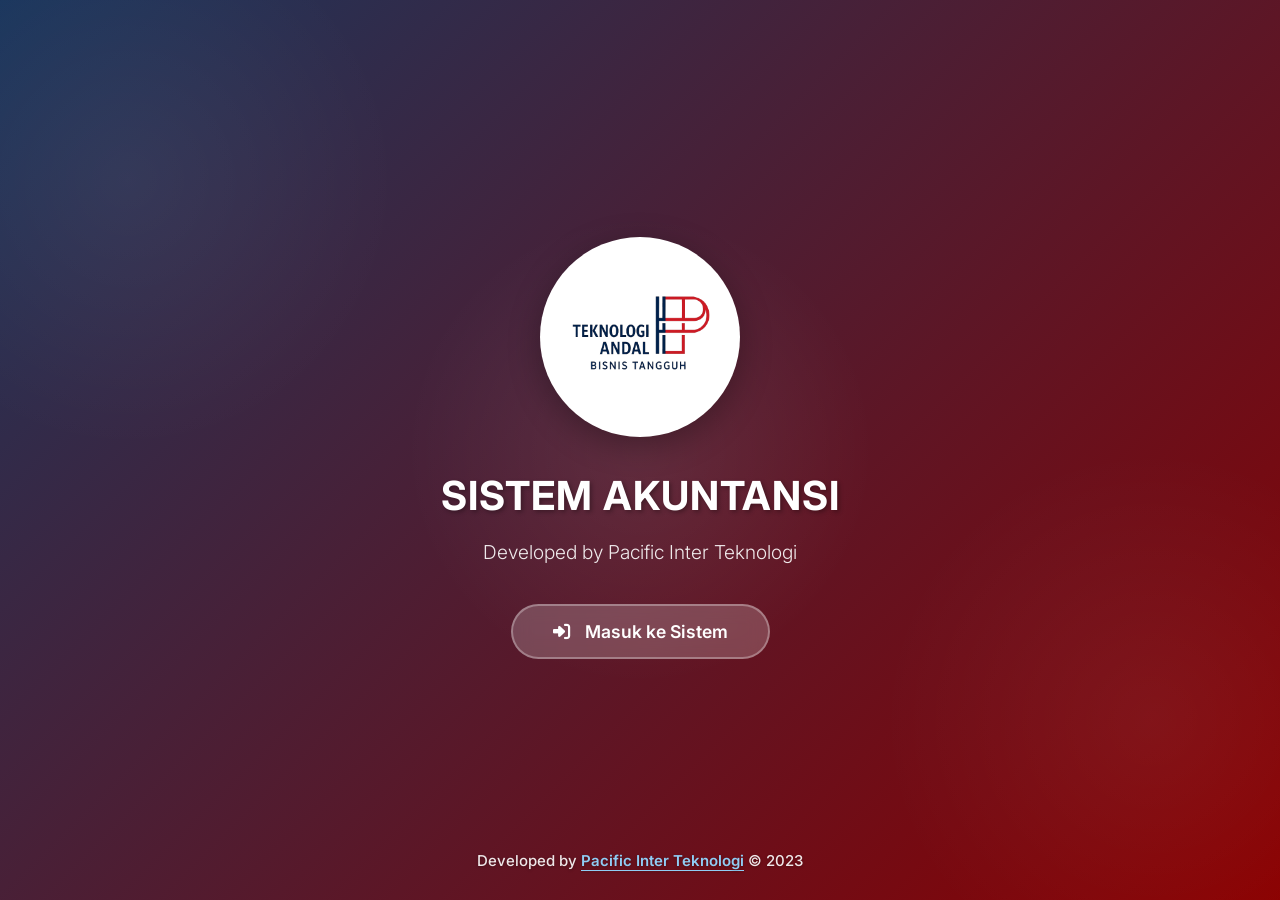
<file: invoice.html>
<!DOCTYPE html>
<html lang="id">
<head>
  <meta charset="UTF-8">
  <meta name="viewport" content="width=device-width, initial-scale=1.0">
  <title>Invoice - Pacific Inter Teknologi</title>
  <link rel="stylesheet" href="https://cdnjs.cloudflare.com/ajax/libs/font-awesome/6.4.0/css/all.min.css">
  <style>
    :root {
      --primary-color: #1B1F3B;
      --secondary-color: #8B0000;
      --accent-color: #4285f4;
      --light-color: #f8f9fa;
      --border-color: #e0e0e0;
      --text-color: #333;
      --success-color: #34a853;
      --danger-color: #ea4335;
      --warning-color: #fbbc05;
    }
    
    * { 
      box-sizing: border-box; 
      margin: 0;
      padding: 0;
    }
    
    body { 
      font-family: 'Segoe UI', sans-serif; 
      margin: 0;
      padding: 15px;
      background-color: #f5f7fa;
      color: var(--text-color);
    }
    
    .invoice-container { 
      max-width: 900px; 
      margin: 0 auto; 
      padding: 25px; 
      border: 1px solid var(--border-color);
      background-color: white;
      border-radius: 8px;
      box-shadow: 0 2px 10px rgba(0,0,0,0.05);
    }
    
    .button-bar { 
      margin-bottom: 20px;
      display: flex;
      flex-wrap: wrap;
      gap: 10px;
      justify-content: center;
    }
    
    .button-bar button {
      background-color: var(--primary-color); 
      color: white; 
      border: none; 
      padding: 10px 16px;
      border-radius: 5px; 
      cursor: pointer;
      font-size: 14px;
      transition: background-color 0.3s;
      display: inline-flex;
      align-items: center;
      gap: 5px;
      white-space: nowrap;
    }
    
    .button-bar button:hover {
      background-color: #0d0e1f;
    }
    
    .button-bar button.danger {
      background-color: var(--danger-color);
    }
    
    .button-bar button.danger:hover {
      background-color: #c5221f;
    }
    
    .button-bar button.success {
      background-color: var(--success-color);
    }
    
    .button-bar button.success:hover {
      background-color: #2d8e47;
    }
    
    .top-bar { 
      display: flex; 
      justify-content: space-between;
      align-items: flex-start;
      margin-bottom: 20px;
      padding-bottom: 15px;
      border-bottom: 2px solid var(--border-color);
    }
    
    .company-info { 
      font-size: 14px; 
      flex: 1;
    }
    
    .company-info h2 { 
      color: var(--primary-color); 
      margin-bottom: 8px;
      font-size: 24px;
      font-weight: 700;
    }
    
    .company-info p { 
      margin: 4px 0;
      color: #555;
    }
    
    .invoice-title { 
      font-size: 28px; 
      font-weight: bold; 
      color: var(--secondary-color);
      text-transform: uppercase;
      letter-spacing: 1px;
      text-align: right;
      margin-left: auto;
    }
    
    .info-section { 
      display: flex; 
      justify-content: space-between; 
      flex-wrap: wrap; 
      margin-top: 20px;
      gap: 15px;
    }
    
    .info-box { 
      flex: 1;
      min-width: 250px;
      margin-bottom: 15px; 
    }
    
    .info-box label { 
      font-weight: 600; 
      display: block; 
      margin-bottom: 5px;
      color: #555;
      font-size: 14px;
    }
    
    .info-box input { 
      width: 100%; 
      padding: 8px 12px;
      font-size: 14px;
      border: 1px solid var(--border-color);
      border-radius: 4px;
      background-color: #f9f9f9;
      transition: border-color 0.3s, box-shadow 0.3s;
    }
    
    .info-box input:focus {
      outline: none;
      border-color: var(--accent-color);
      box-shadow: 0 0 0 2px rgba(66, 133, 244, 0.2);
    }
    
    .info-box input[readonly] {
      background-color: #f0f0f0;
      color: #555;
    }
    
    .table-container {
      margin-top: 20px;
      overflow-x: auto;
      border-radius: 8px;
      box-shadow: 0 1px 3px rgba(0,0,0,0.1);
    }
    
    table { 
      width: 100%; 
      border-collapse: collapse; 
      min-width: 600px;
    }
    
    th, td { 
      border: 1px solid var(--border-color); 
      padding: 12px 10px;
      vertical-align: top;
      font-size: 14px;
    }
    
    th { 
      background-color: var(--primary-color); 
      color: white;
      font-weight: 600;
      text-transform: uppercase;
      font-size: 12px;
      letter-spacing: 0.5px;
    }
    
    td input, td textarea { 
      width: 100%; 
      border: none; 
      font-family: inherit; 
      font-size: 14px;
      resize: none;
      background-color: transparent;
    }
    
    td textarea {
      min-height: 40px;
      height: 40px;
      max-height: 40px;
      line-height: 1.2;
    }
    
    .line-total {
      font-weight: 600;
      text-align: right;
    }
    
    .totals { 
      margin-top: 20px;
      padding: 15px;
      background-color: #f9f9f9;
      border-radius: 8px;
      font-size: 14px;
    }
    
    .totals label { 
      display: flex;
      align-items: center;
      margin-top: 10px;
      font-weight: 500;
    }
    
    .totals input { 
      padding: 8px;
      width: 200px;
      border: 1px solid var(--border-color);
      border-radius: 4px;
    }
    
    .totals input[type="checkbox"] {
      width: auto;
      margin-right: 8px;
    }
    
    .grand-total-container {
      margin-top: 15px;
      padding-top: 15px;
      border-top: 1px solid var(--border-color);
    }
    
    .grand-total {
      font-size: 18px;
      font-weight: 700;
      color: var(--primary-color);
    }
    
    .terbilang { 
      margin-top: 15px;
      padding-top: 10px;
      border-top: 1px dashed var(--border-color);
      font-style: italic;
      color: #666;
    }
    
    .signature { 
      margin-top: 40px;
      text-align: right;
      padding-right: 40px;
      page-break-inside: avoid;
    }
    
    .signature-line {
      display: inline-block;
      width: 200px;
      border-top: 1px solid #333;
      margin-top: 5px;
    }
    
    .footer-print { 
      margin-top: 60px; 
      text-align: center; 
      font-style: italic; 
      font-size: 14px; 
      color: #666;
    }
    
    .notification {
      position: fixed;
      top: 20px;
      right: 20px;
      padding: 15px 20px;
      background-color: var(--success-color);
      color: white;
      border-radius: 5px;
      box-shadow: 0 4px 12px rgba(0,0,0,0.15);
      z-index: 1000;
      transform: translateY(-100px);
      opacity: 0;
      transition: all 0.3s ease;
    }
    
    .notification.show {
      transform: translateY(0);
      opacity: 1;
    }
    
    .notification.error {
      background-color: var(--danger-color);
    }
    
    /* CSS untuk tampilan cetak yang lebih profesional */
    @page {
      size: A4 portrait;
      margin: 10mm;
    }
    
    @media print {
      /* Sembunyikan elemen yang tidak perlu saat cetak */
      body * {
        visibility: hidden;
      }
      
      .invoice-container, .invoice-container * {
        visibility: visible;
      }
      
      .invoice-container {
        position: absolute;
        left: 0;
        top: 0;
        width: 100%;
        margin: 0;
        padding: 0;
        border: none;
        box-shadow: none;
      }
      
      .button-bar { 
        display: none !important; 
      }
      
      /* Reset tampilan untuk cetak */
      body {
        margin: 0;
        padding: 0;
        background: white;
        font-size: 11pt;
        line-height: 1.4;
      }
      
      /* Ganti font dengan monospace seperti mesin tik */
      .invoice-container {
        font-family: 'Courier New', Courier, monospace !important;
      }
      
      /* Atur container invoice */
      .invoice-container {
        max-width: 100%;
        margin: 0 auto;
        padding: 15mm;
        border: none;
        box-shadow: none;
      }
      
      /* Pastikan input dan textarea tercetak dengan jelas */
      input, textarea, select {
        border: none !important;
        background: transparent !important;
        box-shadow: none !important;
        color: black !important;
        -webkit-appearance: none;
        appearance: none;
        font-weight: normal !important;
        font-family: 'Courier New', Courier, monospace !important;
        font-size: 11pt !important;
      }
      
      /* Atur tampilan header */
      .top-bar {
        display: flex !important;
        justify-content: space-between !important;
        align-items: flex-start !important;
        border-bottom: 2px solid #000;
        padding-bottom: 10px;
        margin-bottom: 15px;
        page-break-inside: avoid;
      }
      
      .company-info {
        flex: 1 !important;
        text-align: left !important;
      }
      
      .invoice-title {
        text-align: right !important;
        margin-left: auto !important;
        font-size: 28pt !important;
        font-weight: 900 !important;
        color: #000 !important;
        -webkit-print-color-adjust: exact;
        print-color-adjust: exact;
      }
      
      /* Atur warna untuk tetap terlihat saat dicetak */
      .company-info h2 {
        color: #000 !important;
        -webkit-print-color-adjust: exact;
        print-color-adjust: exact;
        font-weight: bold !important;
        font-size: 16pt !important;
        font-weight: 800 !important;
        margin-bottom: 5px !important;
      }
      
      .company-info p {
        font-weight: 600 !important;
        margin: 2px 0 !important;
        font-size: 11pt !important;
      }
      
      /* Atur tampilan informasi pelanggan */
      .info-section {
        display: flex !important;
        flex-direction: row !important;
        justify-content: space-between !important;
        flex-wrap: nowrap !important;
        margin-bottom: 15px !important;
        page-break-inside: avoid;
        gap: 15px !important;
      }
      
      .info-box {
        flex: 1 !important;
        min-width: 30% !important;
        margin-bottom: 0 !important;
        page-break-inside: avoid;
      }
      
      .info-box label {
        font-weight: 700 !important;
        font-size: 11pt !important;
        margin-bottom: 3px !important;
        display: block !important;
      }
      
      .info-box input {
        font-weight: 600 !important;
        font-size: 11pt !important;
        padding: 3px 0 !important;
        width: 100% !important;
        border-bottom: 1px solid #000 !important;
      }
      
      /* Atur tampilan tabel */
      .table-container {
        overflow-x: visible !important;
        margin-bottom: 15px !important;
      }
      
      table {
        width: 100%;
        border-collapse: collapse;
        border: 1px solid #000 !important;
        min-width: auto !important;
      }
      
      thead {
        display: table-header-group;
      }
      
      tbody {
        display: table-row-group;
      }
      
      tr {
        page-break-inside: avoid;
        page-break-after: auto;
      }
      
      th {
        background-color: #000 !important;
        color: white !important;
        -webkit-print-color-adjust: exact;
        print-color-adjust: exact;
        font-weight: 900 !important;
        border: 1px solid #000 !important;
        padding: 6px 8px !important;
        font-size: 10pt !important;
        text-align: left !important;
      }
      
      td {
        border: 1px solid #000 !important;
        vertical-align: top;
        padding: 6px 8px !important;
        font-size: 11pt !important;
      }
      
      /* Perbaikan untuk textarea agar tidak terpotong saat cetak */
      td textarea {
        min-height: auto !important;
        height: auto !important;
        max-height: none !important;
        overflow: visible !important;
        white-space: normal !important;
        text-overflow: clip !important;
        line-height: 1.4 !important;
        resize: none !important;
        word-wrap: break-word !important;
        padding: 3px 0 !important;
      }
      
      /* Pastikan sel tabel bisa memperluas sesuai konten */
      td {
        height: auto !important;
        vertical-align: top !important;
      }
      
      /* Pastikan baris tabel bisa memperluas tingginya sesuai konten */
      tr {
        height: auto !important;
        page-break-inside: avoid;
      }
      
      td input[type="number"], td input[type="text"] {
        height: auto !important;
        padding: 3px 0 !important;
        text-align: left !important;
      }
      
      .line-total {
        text-align: right !important;
        font-weight: 700 !important;
      }
      
      /* Atur tampilan bagian total */
      .totals {
        margin-top: 20px !important;
        padding: 10px !important;
        border-top: 1px solid #000 !important;
        border-bottom: 1px solid #000 !important;
        page-break-inside: avoid;
        font-size: 11pt !important;
        background: transparent !important;
      }
      
      .totals label {
        font-weight: 700 !important;
        font-size: 11pt !important;
        margin-top: 8px !important;
        margin-bottom: 3px !important;
        page-break-inside: avoid;
        display: block !important;
      }
      
      .totals input {
        border: none !important;
        background: transparent !important;
        font-weight: 600 !important;
        font-size: 11pt !important;
        padding: 0 !important;
        width: auto !important;
      }
      
      .totals input[type="checkbox"] {
        width: 12px !important;
        height: 12px !important;
      }
      
      .grand-total-container {
        margin-top: 10px !important;
        padding-top: 8px !important;
        border-top: 1px solid #000 !important;
        page-break-inside: avoid;
      }
      
      .grand-total {
        font-weight: 900 !important;
        font-size: 14pt !important;
        color: #000 !important;
      }
      
      /* Atur tampilan terbilang */
      .terbilang {
        margin-top: 15px !important;
        padding-top: 8px !important;
        border-top: 1px dashed #000 !important;
        font-size: 11pt !important;
        font-weight: 600 !important;
        page-break-inside: avoid;
      }
      
      /* Atur tampilan No Invoice DP */
      .totals label:nth-of-type(4),
      .totals label:nth-of-type(5) {
        display: block !important;
        margin-top: 8px !important;
        page-break-inside: avoid;
      }
      
      /* Buat wrapper khusus untuk rekening tujuan agar tidak terpotong */
      .rekening-wrapper {
        page-break-inside: avoid !important;
        break-inside: avoid !important;
        margin-top: 8px !important;
        margin-bottom: 5px !important;
        display: block !important;
        width: 100% !important;
      }
      
      /* Perbesar kotak rekening tujuan agar nama tidak terpotong */
      #rekeningTujuan {
        padding: 5px 0 !important;
        border: none !important;
        border-bottom: 1px solid #000 !important;
        font-size: 11pt !important;
        font-weight: 700 !important;
        text-transform: uppercase !important;
        background: transparent !important;
        color: #000 !important;
        margin-top: 3px !important;
        margin-bottom: 0 !important;
        width: 100% !important;
        max-width: 100% !important;
        min-width: 100% !important;
        overflow: visible !important;
        display: block !important;
        position: relative !important;
        z-index: 1 !important;
      }
      
      /* Atur tampilan tanda tangan */
      .signature {
        margin-top: 30px !important;
        padding-right: 40px;
        page-break-inside: avoid;
        font-size: 11pt !important;
        font-weight: 600 !important;
        text-align: right !important;
      }
      
      .signature-line {
        display: inline-block;
        width: 200px;
        border-top: 1px solid #000;
        margin-top: 5px;
      }
      
      /* Sembunyikan footer print yang fixed */
      .footer-print {
        display: none !important;
      }
      
      /* Tambahkan nomor halaman di footer */
      @page {
        @bottom-center {
          content: "Pacific Inter Teknologi - Halaman " counter(page) " dari " counter(pages);
          font-size: 10pt;
          font-family: 'Courier New', Courier, monospace;
          color: #000;
        }
      }
      
      /* Pastikan elemen penting tidak terpotong */
      .top-bar, .info-section, .totals, .signature, .terbilang, .rekening-wrapper {
        page-break-inside: avoid;
        break-inside: avoid;
      }
      
      /* Mencegah pemutusan halaman di tengah tabel */
      #itemTable {
        page-break-inside: avoid;
      }
      
      #itemTable tbody tr {
        page-break-after: auto;
        page-break-inside: avoid;
      }
      
      #itemTable thead {
        page-break-after: avoid;
      }
      
      /* Atur jarak antar elemen untuk keterbacaan */
      p, label, input, textarea {
        margin-bottom: 2px !important;
      }
      
      /* Mencegah pemutusan halaman yang tidak diinginkan */
      .page-break-avoid {
        page-break-inside: avoid;
      }
      
      /* Untuk konten yang panjang, pastikan bisa pindah halaman dengan baik */
      .allow-page-break {
        page-break-inside: auto;
      }
      
      /* Wrapper untuk invoice agar bisa dikontrol pemutusan halamannya */
      .invoice-wrapper {
        position: relative;
      }
      
      /* Halaman pertama - batasi tinggi maksimal */
      .first-page {
        max-height: 250mm; /* Kurangi tinggi maksimal untuk memberi ruang bagi bagian bawah */
        overflow: hidden;
      }
      
      /* Halaman lanjutan */
      .continuation-page {
        page-break-before: always;
        padding-top: 20mm; /* Tambahkan padding atas untuk halaman lanjutan */
      }
      
      /* Kelas untuk memaksa pemutusan halaman */
      .page-break-before {
        page-break-before: always;
      }
      
      /* Kelas untuk mencegah pemutusan halaman */
      .no-page-break {
        page-break-inside: avoid;
      }
      
      /* Tanda tangan di halaman lanjutan */
      .signature-continuation {
        margin-top: 10mm; /* Kurangi margin atas untuk halaman lanjutan */
        text-align: right;
        padding-right: 40px;
        page-break-inside: avoid;
        font-size: 11pt !important;
        font-weight: 600 !important;
      }
      
      .signature-continuation .signature-name {
        margin-top: 5px;
        font-weight: 700;
      }
      
      /* Perbaikan untuk mencegah duplikasi konten saat cetak */
      .print-only {
        display: none;
      }
      
      /* Header untuk halaman lanjutan - lebih sederhana */
      .continuation-header {
        display: none;
        text-align: center;
        margin-bottom: 15px;
        border-bottom: 1px solid #000;
        padding-bottom: 10px;
      }
      
      .continuation-header h2 {
        font-size: 16pt;
        font-weight: 700;
        margin-bottom: 5px;
      }
      
      @media print {
        .print-only {
          display: block !important;
        }
        
        .continuation-header {
          display: block !important;
        }
        
        /* Sembunyikan header lengkap di halaman lanjutan */
        .continuation-page .top-bar {
          display: none !important;
        }
        
        /* Sembunyikan info pelanggan di halaman lanjutan */
        .continuation-page .info-section {
          display: none !important;
        }
        
        /* Pastikan bagian total dan tanda tangan tidak terpisah */
        .totals-section {
          page-break-inside: avoid !important;
          break-inside: avoid !important;
          display: block !important;
          visibility: visible !important;
        }
        
        /* Tampilkan totals-section hanya di halaman terakhir */
        .continuation-page:last-child .totals-section {
          display: block !important;
          visibility: visible !important;
        }
        
        /* Sembunyikan totals-section di halaman lain selain terakhir */
        .continuation-page:not(:last-child) .totals-section {
          display: none !important;
          visibility: hidden !important;
        }
        
        /* Tambahkan spasi di bagian bawah halaman lanjutan yang bukan halaman terakhir */
        .continuation-page:not(:last-child) .table-container {
          margin-bottom: 40mm !important;
        }
        
        /* Perbaikan untuk memastikan bagian bawah selalu tercetak */
        .invoice-wrapper {
          display: block !important;
        }
        
        .first-page {
          display: block !important;
          overflow: visible !important;
          max-height: none !important;
        }
        
        /* Pastikan tabel tidak melebihi satu halaman */
        .table-container {
          max-height: 200mm !important; /* Tambah tinggi maksimal */
          overflow-y: hidden !important;
        }
        
        /* Tambahkan ruang ekstra di bagian bawah halaman pertama untuk memastikan totals-section tercetak */
        .first-page .table-container {
          margin-bottom: 30mm !important; /* Tambah margin bottom */
        }
        
        /* Perbaikan khusus untuk invoice dengan 3-5 item */
        .first-page .totals-section {
          display: block !important;
          visibility: visible !important;
          position: relative;
          page-break-inside: avoid;
        }
        
        /* Atur tinggi maksimal untuk konten di halaman pertama */
        .first-page .table-container {
          max-height: 180mm !important; /* Sesuaikan tinggi maksimal */
          overflow-y: auto !important;
        }
      }
    }
    
    /* Tablet dan mobile device */
    @media (max-width: 768px) {
      body {
        padding: 10px;
      }
      
      .invoice-container {
        padding: 15px;
      }
      
      .button-bar {
        justify-content: center;
      }
      
      .button-bar button {
        padding: 8px 12px;
        font-size: 13px;
      }
      
      .top-bar {
        flex-direction: column;
        text-align: center;
        gap: 15px;
      }
      
      .invoice-title {
        text-align: center;
        margin-left: 0;
        font-size: 24px;
      }
      
      .company-info h2 {
        font-size: 20px;
      }
      
      .info-section {
        flex-direction: column;
        gap: 15px;
      }
      
      .info-box {
        min-width: 100%;
        margin-bottom: 10px;
      }
      
      .table-container {
        margin: 15px 0;
        border-radius: 5px;
      }
      
      table {
        font-size: 13px;
      }
      
      th, td {
        padding: 8px 5px;
      }
      
      th {
        font-size: 11px;
      }
      
      td input, td textarea {
        font-size: 13px;
      }
      
      .totals {
        padding: 12px;
      }
      
      .totals input {
        width: 100%;
        max-width: 200px;
      }
      
      .grand-total {
        font-size: 16px;
      }
      
      .signature {
        margin-top: 30px;
        padding-right: 20px;
      }
      
      .signature-line {
        width: 150px;
      }
    }
    
    /* Mobile device kecil */
    @media (max-width: 480px) {
      body {
        padding: 8px;
      }
      
      .invoice-container {
        padding: 12px;
      }
      
      .button-bar button {
        padding: 8px 10px;
        font-size: 12px;
      }
      
      .company-info p, .info-box label, .info-box input, th, td {
        font-size: 12px;
      }
      
      .company-info h2 {
        font-size: 18px;
      }
      
      .invoice-title {
        font-size: 20px;
      }
      
      .info-box {
        margin-bottom: 8px;
      }
      
      .table-container {
        margin: 12px 0;
      }
      
      th, td {
        padding: 6px 4px;
      }
      
      th {
        font-size: 10px;
      }
      
      td input, td textarea {
        font-size: 12px;
      }
      
      .totals {
        padding: 10px;
        font-size: 13px;
      }
      
      .totals input {
        max-width: 150px;
      }
      
      .grand-total {
        font-size: 15px;
      }
      
      .terbilang {
        font-size: 12px;
      }
      
      .signature {
        margin-top: 25px;
        padding-right: 15px;
      }
      
      .signature-line {
        width: 120px;
      }
    }
  </style>
</head>
<body onload="loadInvoice()">
  <!-- Check Login -->
  <script>
    // Check if user is logged in
    const currentUser = localStorage.getItem("currentUser");
    if (!currentUser) {
      window.location.href = "index.html";
    }
  </script>
  
  <div class="invoice-container">
    <div class="button-bar">
      <button onclick="goBack()">
        <i class="fas fa-arrow-left"></i> Kembali
      </button>
      <button onclick="addItem()">
        <i class="fas fa-plus"></i> Tambah Item
      </button>
      <button onclick="removeLastItem()" class="danger">
        <i class="fas fa-trash"></i> Hapus Item
      </button>
      <button onclick="saveInvoice()" class="success">
        <i class="fas fa-save"></i> Simpan
      </button>
      <button onclick="prepareForPrint()">
        <i class="fas fa-print"></i> Cetak
      </button>
    </div>
    
    <div class="invoice-wrapper">
      <div class="first-page">
        <div class="top-bar page-break-avoid">
          <div class="company-info">
            <h2>PACIFIC INTER TEKNOLOGI</h2>
            <p>Kirana Two Office Tower Lt.10 Unit A</p>
            <p>Jl. Boulevard Timur No.88, Jakarta Utara</p>
            <p>Telp: +62 81808283379</p>
          </div>
          <div class="invoice-title">INVOICE</div>
        </div>
        
        <!-- Bagian informasi pelanggan yang akan disusun horizontal -->
        <div class="info-section page-break-avoid">
          <div class="info-box">
            <label>Invoice To</label>
            <input type="text" id="namaPelanggan" readonly>
            <label>Address</label>
            <input type="text" id="alamatPelanggan" readonly>
          </div>
          <div class="info-box">
            <label>Invoice No</label>
            <input type="text" id="noInvoice" readonly>
            <label>Date</label>
            <input type="text" id="tanggalInvoice" readonly>
          </div>
          <div class="info-box">
            <label>Contact Number</label>
            <input type="text" id="telpPelanggan" readonly>
            <label>Term of Payment</label>
            <input type="text" id="termOfPayment" readonly>
          </div>
        </div>
        
        <div class="table-container">
          <table id="itemTable" class="page-break-avoid">
            <thead>
              <tr>
                <th style="width: 45%;">Item</th>
                <th style="width: 7%;">Qty</th>
                <th style="width: 8%;">Unit</th>
                <th style="width: 20%;">Unit Price</th>
                <th style="width: 20%;">Total</th>
              </tr>
            </thead>
            <tbody class="allow-page-break"></tbody>
          </table>
        </div>
        
        <!-- Wrapper untuk bagian bawah agar tidak terpisah -->
        <div class="totals-section page-break-avoid" id="totalsSection">
          <div class="totals">
            <label>Discount (Rp): <input type="number" id="diskon" value="0" oninput="updateTotal()"></label>
            <label><input type="checkbox" id="ppn" onchange="updateTotal()"> Add PPN 11%</label>
            <label><input type="checkbox" id="gunakanDP" onchange="updateTotal()"> Gunakan Down Payment</label>
            
            <div class="grand-total-container">
              <strong>Sub Total:</strong> <span id="grandTotal" class="grand-total">Rp 0</span>
            </div>
            <div class="terbilang" id="terbilangText">Terbilang: Nol Rupiah</div>
            
            <!-- Pindahkan No Invoice DP dan Rekening Tujuan ke bawah Terbilang -->
            <label>No Invoice DP: <input type="text" id="noInvoiceDP" /></label>
            
            <!-- Bungkus rekening tujuan dengan wrapper khusus -->
            <div class="rekening-wrapper">
              <label>Rekening Tujuan:</label>
              <input type="text" id="rekeningTujuan" />
            </div>
          </div>
          
          <div class="signature" id="signatureSection">
            Hormat Kami,<br><br><br><br>
            <strong>ALFIANTO</strong>
          </div>
        </div>
      </div>
    </div>
  </div>
  
  <!-- Elemen untuk header halaman lanjutan saat cetak (hanya terlihat saat cetak) -->
  <div class="print-only continuation-header">
    <h2>INVOICE</h2>
    <p>PACIFIC INTER TEKNOLOGI</p>
  </div>
  
  <div class="footer-print">
    Terima kasih atas transaksi Anda.
  </div>
  
  <div id="notification" class="notification"></div>
  
  <script>
    // Audit Trail Integration
    function logActivity(action, module, detail) {
      if (window.auditTrail) {
        window.auditTrail.log({
          action: action,
          module: module,
          detail: detail
        });
      }
    }
    
    // Override existing functions to add audit logging
    if (!window.originalShowNotification) {
      window.originalShowNotification = window.showNotification;
    }
    
    window.showNotification = function(message, type = 'success') {
      if (window.originalShowNotification) {
        window.originalShowNotification(message, type);
      }
      
      // Log notification as audit activity
      const user = JSON.parse(localStorage.getItem('currentUser'));
      if (user) {
        logActivity(type === 'error' ? 'error' : 'info', 'System', `Notification: ${message}`);
      }
    };
    
    // Fungsi untuk menampilkan notifikasi
    function showNotification(message, type = 'success') {
      try {
        const notification = document.getElementById("notification");
        notification.textContent = message;
        notification.className = `notification ${type}`;
        notification.classList.add("show");
        
        setTimeout(() => {
          notification.classList.remove("show");
        }, 3000);
      } catch (error) {
        console.error("Error showing notification:", error);
      }
    }
    
    // Fungsi untuk memuat data invoice
    function loadInvoice() {
      try {
        const pelanggan = JSON.parse(localStorage.getItem("selectedInvoice")) || {};
        const jenis = JSON.parse(localStorage.getItem("jenisInvoiceTerpilih")) || {};
        
        document.getElementById("namaPelanggan").value = pelanggan.nama || "";
        document.getElementById("alamatPelanggan").value = pelanggan.alamat || "";
        document.getElementById("telpPelanggan").value = pelanggan.telp || "";
        document.getElementById("noInvoice").value = jenis.noInvoice || "";
        document.getElementById("termOfPayment").value = jenis.top || "";
        document.getElementById("noInvoiceDP").value = jenis.noInvoiceDP || "";
        document.getElementById("rekeningTujuan").value = jenis.rekening || "";
        
        // Format tanggal untuk tampilan
        const tanggal = pelanggan.tanggal || new Date().toISOString().split("T")[0];
        const formattedDate = new Date(tanggal).toLocaleDateString('id-ID', {
          day: 'numeric',
          month: 'long',
          year: 'numeric'
        });
        document.getElementById("tanggalInvoice").value = formattedDate;
        
        // Tambahkan item default jika belum ada
        const tbody = document.querySelector("#itemTable tbody");
        if (tbody.children.length === 0) {
          addItem();
        }
        
        // Log activity
        logActivity('view', 'Invoice', `Loaded invoice: ${jenis.noInvoice || 'N/A'}`);
      } catch (error) {
        console.error("Error loading invoice data:", error);
        showNotification("Terjadi kesalahan saat memuat data invoice", "error");
        logActivity('error', 'Invoice', `Failed to load invoice: ${error.message}`);
      }
    }
    
    // Fungsi untuk menambah item baru
    function addItem() {
      try {
        const row = document.createElement("tr");
        row.innerHTML = `
          <td><textarea rows="2" placeholder="Deskripsi item..." oninput="updateTotal()"></textarea></td>
          <td><input type="number" value="1" min="1" oninput="updateTotal()"></td>
          <td><input type="text" value="pcs" oninput="updateTotal()"></td>
          <td><input type="number" value="0" min="0" oninput="updateTotal()"></td>
          <td class="line-total">Rp 0</td>
        `;
        document.querySelector("#itemTable tbody").appendChild(row);
        updateTotal();
        
        // Log activity
        logActivity('add', 'Invoice Item', 'Added new item');
      } catch (error) {
        console.error("Error adding item:", error);
        showNotification("Terjadi kesalahan saat menambah item", "error");
        logActivity('error', 'Invoice Item', `Failed to add item: ${error.message}`);
      }
    }
    
    // Fungsi untuk menghapus item terakhir
    function removeLastItem() {
      try {
        const tbody = document.querySelector("#itemTable tbody");
        if (tbody.children.length > 1) {
          tbody.removeChild(tbody.lastChild);
          updateTotal();
          
          // Log activity
          logActivity('delete', 'Invoice Item', 'Removed last item');
        } else {
          showNotification("Minimal harus ada satu item", "error");
        }
      } catch (error) {
        console.error("Error removing last item:", error);
        showNotification("Terjadi kesalahan saat menghapus item", "error");
        logActivity('error', 'Invoice Item', `Failed to remove item: ${error.message}`);
      }
    }
    
    // Fungsi untuk mengupdate total
    function updateTotal() {
      try {
        let total = 0;
        const rows = document.querySelectorAll("#itemTable tbody tr");
        
        rows.forEach((row) => {
          const deskripsi = row.cells[0].querySelector("textarea").value.trim();
          const qty = parseFloat(row.cells[1].querySelector("input").value) || 0;
          const harga = parseFloat(row.cells[3].querySelector("input").value) || 0;
          const sub = qty * harga;
          row.cells[4].textContent = "Rp " + sub.toLocaleString("id-ID");
          total += sub;
        });
        
        // Kurangi diskon
        const diskon = parseFloat(document.getElementById("diskon").value) || 0;
        total -= diskon;
        
        // Tambah PPN jika dicentang
        if (document.getElementById("ppn").checked) {
          total *= 1.11;
        }
        
        // Kurangi DP jika dicentang
        if (document.getElementById("gunakanDP").checked) {
          total -= 1000000;
        }
        
        // Update tampilan total
        document.getElementById("grandTotal").textContent = "Rp " + total.toLocaleString("id-ID");
        document.getElementById("terbilangText").textContent = "Terbilang: " + terbilang(total) + " Rupiah";
      } catch (error) {
        console.error("Error updating total:", error);
      }
    }
    
    // Fungsi untuk mengkonversi angka ke terbilang
    function terbilang(nilai) {
      try {
        const angka = ["", "Satu", "Dua", "Tiga", "Empat", "Lima", "Enam", "Tujuh", "Delapan", "Sembilan"];
        const satuan = ["", "Ribu", "Juta", "Miliar", "Triliun"];
        
        if (nilai === 0) return "Nol";
        
        let hasil = "", i = 0;
        while (nilai > 0) {
          let temp = nilai % 1000, str = "", r = Math.floor(temp/100), p = Math.floor((temp%100)/10), s = temp%10;
          
          if (r > 0) str += (r === 1 ? "Seratus " : angka[r] + " Ratus ");
          if (p === 1) str += s === 0 ? "Sepuluh " : s === 1 ? "Sebelas " : angka[s] + " Belas ";
          else {
            if (p > 0) str += angka[p] + " Puluh ";
            if (s > 0) str += angka[s] + " ";
          }
          
          hasil = str + satuan[i] + " " + hasil;
          nilai = Math.floor(nilai / 1000); 
          i++;
        }
        
        return hasil.trim();
      } catch (error) {
        console.error("Error converting to words:", error);
        return "Nol";
      }
    }
    
    // Validasi item invoice
    function validateInvoiceItems() {
      const rows = document.querySelectorAll("#itemTable tbody tr");
      
      for (let i = 0; i < rows.length; i++) {
        const deskripsi = rows[i].cells[0].querySelector("textarea").value.trim();
        const qty = parseFloat(rows[i].cells[1].querySelector("input").value) || 0;
        const harga = parseFloat(rows[i].cells[3].querySelector("input").value) || 0;
        
        if (!deskripsi) {
          showNotification(`Deskripsi item ${i + 1} wajib diisi`, "error");
          return false;
        }
        
        if (qty <= 0) {
          showNotification(`Quantity item ${i + 1} harus lebih dari 0`, "error");
          return false;
        }
        
        if (harga <= 0) {
          showNotification(`Harga item ${i + 1} harus lebih dari 0`, "error");
          return false;
        }
      }
      
      return true;
    }
    
    // Fungsi untuk menyimpan invoice
    function saveInvoice() {
      try {
        if (!validateInvoiceItems()) {
          return;
        }
        
        updateTotal();
        
        // Ambil data dari form
        const rows = document.querySelectorAll("#itemTable tbody tr");
        let items = [];
        
        rows.forEach((row, index) => {
          const deskripsi = row.cells[0].querySelector("textarea").value.trim();
          const qty = parseFloat(row.cells[1].querySelector("input").value) || 0;
          const unit = row.cells[2].querySelector("input").value.trim();
          const harga = parseFloat(row.cells[3].querySelector("input").value) || 0;
          
          if (deskripsi && qty > 0 && harga > 0) {
            items.push({
              deskripsi,
              qty,
              unit,
              harga,
              total: qty * harga
            });
          }
        });
        
        if (items.length === 0) {
          showNotification("Harap isi minimal satu item", "error");
          return;
        }
        
        const totalText = document.getElementById("grandTotal").textContent;
        const total = parseInt(totalText.replace(/[^\d]/g, '')) || 0;
        
        // Siapkan data invoice
        const data = {
          tanggal: document.getElementById("tanggalInvoice").value,
          noInvoice: document.getElementById("noInvoice").value,
          customer: document.getElementById("namaPelanggan").value,
          alamat: document.getElementById("alamatPelanggan").value,
          telp: document.getElementById("telpPelanggan").value,
          termOfPayment: document.getElementById("termOfPayment").value,
          items: items,
          diskon: parseFloat(document.getElementById("diskon").value) || 0,
          ppn: document.getElementById("ppn").checked,
          gunakanDP: document.getElementById("gunakanDP").checked,
          noInvoiceDP: document.getElementById("noInvoiceDP").value,
          rekeningTujuan: document.getElementById("rekeningTujuan").value,
          total: total,
          status: "Belum Lunas",
          tanggalPelunasan: "",
          metodePembayaran: document.getElementById("termOfPayment").value === "Cash" ? "Tunai" : "Kredit"
        };
        
        // Simpan ke dataPenjualan
        const penjualan = JSON.parse(localStorage.getItem("dataPenjualan")) || [];
        penjualan.push(data);
        localStorage.setItem("dataPenjualan", JSON.stringify(penjualan));
        
        // Simpan ke laporanKeuangan untuk integrasi dengan neraca
        const laporanKeuangan = JSON.parse(localStorage.getItem("laporanKeuangan")) || [];
        
        laporanKeuangan.push({
          tanggal: data.tanggal,
          akun: "Pendapatan Jasa",
          nilai: total,
          keterangan: `Penjualan - ${data.customer}`,
          tipe: "kredit",
          noInvoice: data.noInvoice
        });
        
        laporanKeuangan.push({
          tanggal: data.tanggal,
          akun: data.termOfPayment === "Cash" ? "Kas" : "Piutang Usaha",
          nilai: total,
          keterangan: `Penjualan - ${data.customer}`,
          tipe: "debit",
          noInvoice: data.noInvoice
        });
        
        localStorage.setItem("laporanKeuangan", JSON.stringify(laporanKeuangan));
        
        // Simpan data ke dashboard
        const dashboardData = JSON.parse(localStorage.getItem("dashboardData")) || {};
        dashboardData.penjualan = {
          total: total,
          lastUpdated: new Date().toISOString(),
          invoiceCount: penjualan.length
        };
        localStorage.setItem("dashboardData", JSON.stringify(dashboardData));
        
        // Log activity
        logActivity('save', 'Invoice', `Saved invoice: ${data.noInvoice}`);
        
        showNotification("✅ Invoice berhasil disimpan ke laporan penjualan.");
      } catch (error) {
        console.error("Error saving invoice:", error);
        showNotification("Terjadi kesalahan saat menyimpan invoice", "error");
        logActivity('error', 'Invoice', `Failed to save invoice: ${error.message}`);
      }
    }
    
    // Fungsi untuk kembali ke halaman sebelumnya
    function goBack() {
      try {
        // Log activity
        logActivity('navigate', 'Invoice', 'Navigated back to invoice selection');
        window.location.href = "jenis-invoice.html";
      } catch (error) {
        console.error("Error navigating back:", error);
        showNotification("Terjadi kesalahan saat navigasi", "error");
        logActivity('error', 'Navigation', `Failed to navigate back: ${error.message}`);
      }
    }
    
    // Fungsi untuk menyiapkan invoice sebelum dicetak
    function prepareForPrint() {
      try {
        // Log activity
        logActivity('print', 'Invoice', 'Prepared invoice for printing');
        
        // Sesuaikan tinggi semua textarea berdasarkan kontennya
        const textareas = document.querySelectorAll('td textarea');
        textareas.forEach(textarea => {
          // Simpan nilai asli
          const originalValue = textarea.value;
          
          // Sementara atur height ke auto untuk menghitung tinggi yang dibutuhkan
          textarea.style.height = 'auto';
          
          // Kembalikan nilai asli
          textarea.value = originalValue;
          
          // Atur tinggi berdasarkan scrollHeight
          textarea.style.height = textarea.scrollHeight + 'px';
        });
        
        // Hitung jumlah item
        const rows = document.querySelectorAll("#itemTable tbody tr");
        const itemCount = rows.length;
        
        // Jika item lebih dari 3, atur tinggi maksimal tabel agar bagian bawah tetap terlihat
        if (itemCount > 3) {
          const tableContainer = document.querySelector('.table-container');
          tableContainer.style.maxHeight = '180mm'; // Sesuaikan tinggi maksimal
          tableContainer.style.overflowY = 'auto';
        }
        
        // Cetak dokumen
        window.print();
        
        // Kembalikan tata letak asli setelah cetak
        setTimeout(() => {
          // Muat kembali data untuk mengembalikan tampilan asli
          loadInvoice();
        }, 1000);
      } catch (error) {
        console.error("Error preparing for print:", error);
        showNotification("Terjadi kesalahan saat menyiapkan cetakan", "error");
        logActivity('error', 'Invoice', `Failed to prepare for print: ${error.message}`);
      }
    }
  </script>
</body>
</html>
</file>
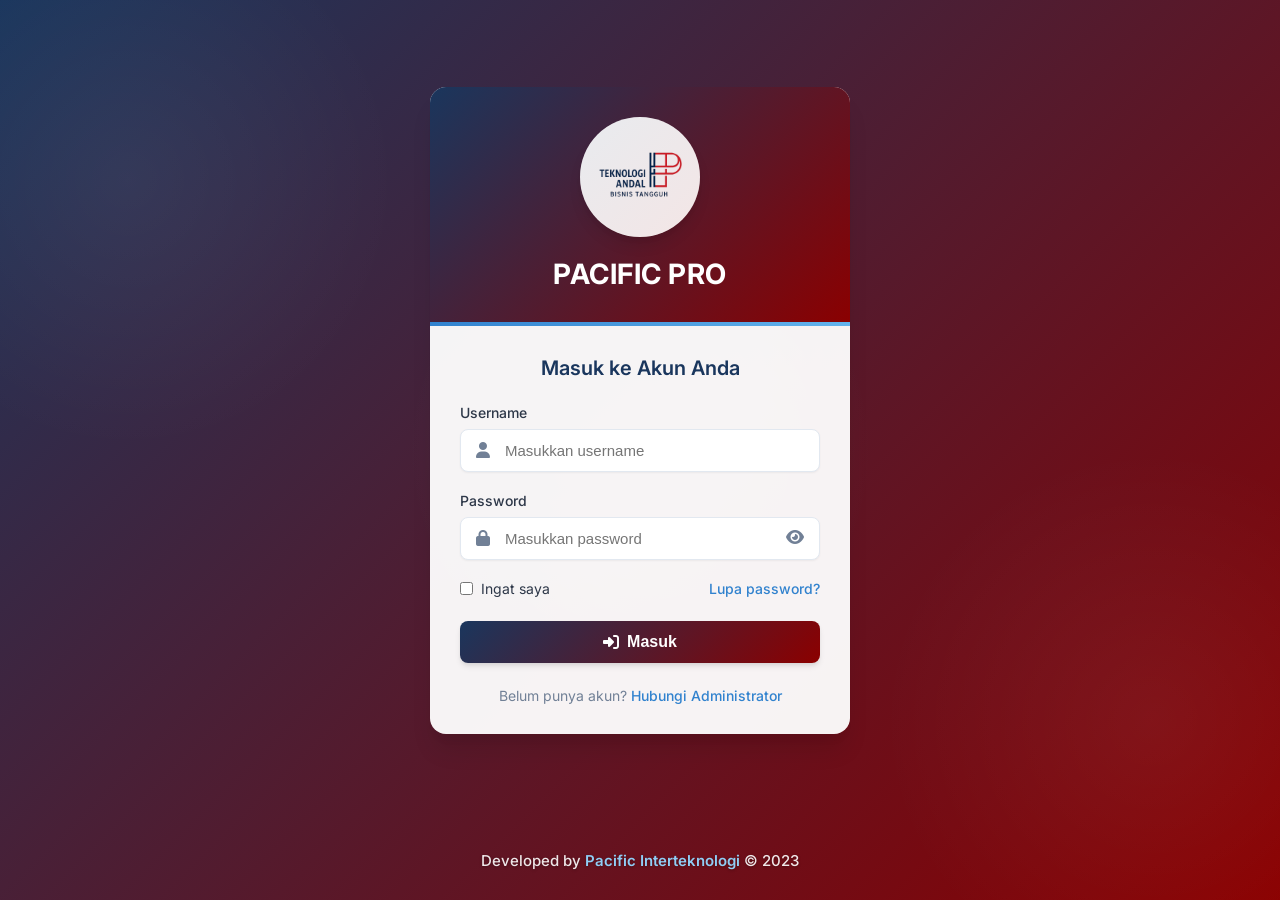
<file: login.html>
<!DOCTYPE html>
<html lang="id">
<head>
  <meta charset="UTF-8" />
  <meta name="viewport" content="width=device-width, initial-scale=1.0"/>
  <title>Login - PACIFIC PRO</title>
  <link rel="stylesheet" href="https://cdnjs.cloudflare.com/ajax/libs/font-awesome/6.4.0/css/all.min.css">
  <link href="https://fonts.googleapis.com/css2?family=Inter:wght@300;400;500;600;700&display=swap" rel="stylesheet">
  <style>
    :root {
      --primary-color: #1a365d;
      --secondary-color: #8B0000;
      --accent-color: #3182ce;
      --light-color: #ebf8ff;
      --border-color: #e2e8f0;
      --text-color: #2d3748;
      --text-light: #718096;
      --success-color: #38a169;
      --danger-color: #e53e3e;
      --warning-color: #dd6b20;
      --shadow-sm: 0 1px 2px 0 rgba(0, 0, 0, 0.05);
      --shadow-md: 0 4px 6px -1px rgba(0, 0, 0, 0.1), 0 2px 4px -1px rgba(0, 0, 0, 0.06);
      --shadow-lg: 0 10px 15px -3px rgba(0, 0, 0, 0.1), 0 4px 6px -2px rgba(0, 0, 0, 0.05);
      --shadow-xl: 0 20px 25px -5px rgba(0, 0, 0, 0.1), 0 10px 10px -5px rgba(0, 0, 0, 0.04);
    }
    
    * {
      box-sizing: border-box;
      margin: 0;
      padding: 0;
    }
    
    body {
      font-family: 'Inter', sans-serif;
      background: linear-gradient(135deg, #1a365d 0%, #8B0000 100%);
      min-height: 100vh;
      display: flex;
      flex-direction: column;
      justify-content: center;
      align-items: center;
      padding: 20px;
      position: relative;
      color: var(--text-color);
    }
    
    /* Background pattern */
    body::before {
      content: "";
      position: absolute;
      top: 0;
      left: 0;
      right: 0;
      bottom: 0;
      background-image: 
        radial-gradient(circle at 10% 20%, rgba(255, 255, 255, 0.05) 0%, transparent 20%),
        radial-gradient(circle at 90% 80%, rgba(255, 255, 255, 0.05) 0%, transparent 20%),
        radial-gradient(circle at 50% 50%, rgba(255, 255, 255, 0.08) 0%, transparent 30%);
      z-index: 0;
    }
    
    .login-container {
      width: 100%;
      max-width: 420px;
      z-index: 1;
      margin-bottom: 80px;
    }
    
    .login-card {
      background: rgba(255, 255, 255, 0.95);
      border-radius: 16px;
      box-shadow: var(--shadow-xl);
      overflow: hidden;
      transition: transform 0.3s ease, box-shadow 0.3s ease;
    }
    
    .login-card:hover {
      transform: translateY(-5px);
      box-shadow: 0 25px 30px -5px rgba(0, 0, 0, 0.15), 0 15px 15px -5px rgba(0, 0, 0, 0.08);
    }
    
    .card-header {
      background: linear-gradient(135deg, var(--primary-color), var(--secondary-color));
      padding: 30px 20px;
      text-align: center;
      position: relative;
    }
    
    .card-header::after {
      content: "";
      position: absolute;
      bottom: 0;
      left: 0;
      right: 0;
      height: 4px;
      background: linear-gradient(90deg, var(--accent-color), #63b3ed);
    }
    
    .logo-container {
      width: 120px;
      height: 120px;
      margin: 0 auto 20px;
      background: white;
      border-radius: 50%;
      display: flex;
      align-items: center;
      justify-content: center;
      box-shadow: var(--shadow-lg);
      position: relative;
      overflow: hidden;
    }
    
    .logo-container::before {
      content: "";
      position: absolute;
      top: 0;
      left: 0;
      right: 0;
      bottom: 0;
      background: linear-gradient(135deg, var(--primary-color), var(--secondary-color));
      opacity: 0.1;
      border-radius: 50%;
    }
    
    .logo {
      width: 80%;
      height: 80%;
      object-fit: contain;
      position: relative;
      z-index: 1;
    }
    
    .logo-fallback {
      width: 100%;
      height: 100%;
      display: flex;
      align-items: center;
      justify-content: center;
      font-size: 42px;
      font-weight: 700;
      color: var(--primary-color);
      position: relative;
      z-index: 1;
    }
    
    .app-title {
      color: white;
      font-size: 28px;
      font-weight: 700;
      margin-bottom: 5px;
      letter-spacing: 0.5px;
    }
    
    .card-body {
      padding: 30px;
    }
    
    .form-title {
      font-size: 20px;
      font-weight: 600;
      color: var(--primary-color);
      margin-bottom: 24px;
      text-align: center;
    }
    
    .form-group {
      margin-bottom: 20px;
    }
    
    .form-label {
      display: block;
      font-size: 14px;
      font-weight: 500;
      color: var(--text-color);
      margin-bottom: 8px;
    }
    
    .input-group {
      position: relative;
    }
    
    .form-control {
      width: 100%;
      padding: 12px 16px;
      padding-left: 44px;
      font-size: 15px;
      border: 1px solid var(--border-color);
      border-radius: 8px;
      background-color: white;
      transition: all 0.2s ease;
      box-shadow: var(--shadow-sm);
    }
    
    .form-control:focus {
      outline: none;
      border-color: var(--accent-color);
      box-shadow: 0 0 0 3px rgba(49, 130, 206, 0.1);
    }
    
    .input-icon {
      position: absolute;
      left: 16px;
      top: 50%;
      transform: translateY(-50%);
      color: var(--text-light);
      font-size: 16px;
    }
    
    .password-toggle {
      position: absolute;
      right: 16px;
      top: 50%;
      transform: translateY(-50%);
      background: none;
      border: none;
      color: var(--text-light);
      cursor: pointer;
      font-size: 16px;
    }
    
    .form-options {
      display: flex;
      justify-content: space-between;
      align-items: center;
      margin-bottom: 24px;
      font-size: 14px;
    }
    
    .checkbox-group {
      display: flex;
      align-items: center;
    }
    
    .checkbox-group input {
      margin-right: 8px;
      cursor: pointer;
    }
    
    .checkbox-group label {
      cursor: pointer;
      user-select: none;
      color: var(--text-color);
    }
    
    .forgot-link {
      color: var(--accent-color);
      text-decoration: none;
      font-weight: 500;
      transition: color 0.2s;
    }
    
    .forgot-link:hover {
      color: var(--secondary-color);
      text-decoration: underline;
    }
    
    .btn {
      display: flex;
      align-items: center;
      justify-content: center;
      width: 100%;
      padding: 12px 16px;
      background: linear-gradient(135deg, var(--primary-color), var(--secondary-color));
      color: white;
      border: none;
      border-radius: 8px;
      font-size: 16px;
      font-weight: 600;
      cursor: pointer;
      transition: all 0.2s ease;
      box-shadow: var(--shadow-md);
    }
    
    .btn:hover {
      background: linear-gradient(135deg, var(--secondary-color), #660000);
      transform: translateY(-2px);
      box-shadow: var(--shadow-lg);
    }
    
    .btn:active {
      transform: translateY(1px);
    }
    
    .btn i {
      margin-right: 8px;
    }
    
    .form-footer {
      margin-top: 24px;
      text-align: center;
      font-size: 14px;
      color: var(--text-light);
    }
    
    .form-footer a {
      color: var(--accent-color);
      text-decoration: none;
      font-weight: 500;
    }
    
    .form-footer a:hover {
      text-decoration: underline;
    }
    
    .alert {
      padding: 12px 16px;
      border-radius: 8px;
      margin-bottom: 20px;
      font-size: 14px;
      display: none;
    }
    
    .alert-error {
      background-color: #fed7d7;
      color: var(--danger-color);
      border-left: 4px solid var(--danger-color);
    }
    
    .alert-success {
      background-color: #c6f6d5;
      color: var(--success-color);
      border-left: 4px solid var(--success-color);
    }
    
    .developer-info {
      position: absolute;
      bottom: 30px;
      left: 0;
      right: 0;
      text-align: center;
      color: rgba(255, 255, 255, 0.9);
      font-size: 15px;
      z-index: 1;
      font-weight: 500;
      text-shadow: 0 1px 3px rgba(0, 0, 0, 0.3);
    }
    
    .developer-info span {
      color: #90cdf4;
      font-weight: 600;
    }
    
    @media (max-width: 480px) {
      .login-card {
        border-radius: 12px;
      }
      
      .card-header {
        padding: 24px 16px;
      }
      
      .logo-container {
        width: 100px;
        height: 100px;
      }
      
      .logo-fallback {
        font-size: 36px;
      }
      
      .app-title {
        font-size: 24px;
      }
      
      .card-body {
        padding: 24px 20px;
      }
      
      .form-title {
        font-size: 18px;
        margin-bottom: 20px;
      }
      
      .developer-info {
        font-size: 13px;
        bottom: 20px;
      }
    }
  </style>
</head>
<body>
  <div class="login-container">
    <div class="login-card">
      <div class="card-header">
        <div class="logo-container">
          <img src="tegline.png" alt="PACIFI PRO Logo" class="logo" onerror="this.style.display='none'; document.getElementById('logoFallback').style.display='flex';">
          <div id="logoFallback" class="logo-fallback" style="display: none;">PP</div>
        </div>
        <h1 class="app-title">PACIFIC PRO</h1>
      </div>
      
      <div class="card-body">
        <h2 class="form-title">Masuk ke Akun Anda</h2>
        
        <div id="errorMessage" class="alert alert-error"></div>
        <div id="successMessage" class="alert alert-success"></div>
        
        <form id="loginForm">
          <div class="form-group">
            <label for="username" class="form-label">Username</label>
            <div class="input-group">
              <span class="input-icon"><i class="fas fa-user"></i></span>
              <input type="text" id="username" class="form-control" placeholder="Masukkan username" required>
            </div>
          </div>
          
          <div class="form-group">
            <label for="password" class="form-label">Password</label>
            <div class="input-group">
              <span class="input-icon"><i class="fas fa-lock"></i></span>
              <input type="password" id="password" class="form-control" placeholder="Masukkan password" required>
              <button type="button" class="password-toggle" onclick="togglePasswordVisibility()">
                <i class="fas fa-eye" id="toggleIcon"></i>
              </button>
            </div>
          </div>
          
          <div class="form-options">
            <div class="checkbox-group">
              <input type="checkbox" id="rememberMe">
              <label for="rememberMe">Ingat saya</label>
            </div>
            <a href="#" class="forgot-link">Lupa password?</a>
          </div>
          
          <button type="submit" class="btn">
            <i class="fas fa-sign-in-alt"></i> Masuk
          </button>
        </form>
        
        <div class="form-footer">
          Belum punya akun? <a href="#">Hubungi Administrator</a>
        </div>
      </div>
    </div>
  </div>
  
  <div class="developer-info">
    Developed by <span>Pacific Interteknologi</span> © 2023
  </div>
  
  <script>
    // =====================
    // USER LOGIN & ROLE MANAGEMENT
    // =====================
    
    /**
     * Inisialisasi data pengguna default jika belum ada
     */
    function initializeUsersData() {
      if (!localStorage.getItem("users")) {
        const defaultUsers = [
          { 
            username: "admin", 
            password: "admin123", 
            role: "admin", 
            fullName: "Administrator",
            email: "admin@pacifipro.com",
            status: "active"
          },
          { 
            username: "staff", 
            password: "staff123", 
            role: "staff", 
            fullName: "Staff",
            email: "staff@pacifipro.com",
            status: "active"
          },
          { 
            username: "viewer", 
            password: "viewer123", 
            role: "viewer", 
            fullName: "Viewer",
            email: "viewer@pacifipro.com",
            status: "active"
          }
        ];
        
        localStorage.setItem("users", JSON.stringify(defaultUsers));
      }
    }
    
    /**
     * Login user dan simpan ke localStorage
     * @param {string} username - Username user
     * @param {string} password - Password user
     * @returns {object|null} User object jika berhasil, null jika gagal
     */
    function loginUser(username, password) {
      if (!username || !password) {
        showNotification("Username dan password wajib diisi", "error");
        return null;
      }
      
      // Ambil data pengguna dari localStorage
      const users = JSON.parse(localStorage.getItem("users")) || [];
      
      const user = users.find(u => u.username === username && u.password === password);
      if (user) {
        // Simpan user ke localStorage tanpa password untuk keamanan
        const userWithoutPassword = { ...user };
        delete userWithoutPassword.password;
        localStorage.setItem("currentUser", JSON.stringify(userWithoutPassword));
        return userWithoutPassword;
      } else {
        showNotification("Username atau password salah", "error");
        return null;
      }
    }
    
    /**
     * Mendapatkan user yang sedang login
     * @returns {object|null} User object jika ada, null jika belum login
     */
    function getCurrentUser() {
      try {
        const saved = localStorage.getItem("currentUser");
        return saved ? JSON.parse(saved) : null;
      } catch (error) {
        console.error("Error getting current user:", error);
        return null;
      }
    }
    
    /**
     * Logout user dan redirect ke halaman index
     */
    function logout() {
      const user = getCurrentUser();
      localStorage.removeItem("currentUser");
      showNotification("Anda telah berhasil logout", "success");
      
      // Log aktivitas logout
      if (user) {
        logActivity(`User ${user.username} (${user.role}) logout`);
      }
      
      setTimeout(() => {
        window.location.href = "index.html";
      }, 1000);
    }
    
    /**
     * Cek apakah user memiliki otorisasi untuk mengakses halaman
     * @param {string[]} allowedRoles - Daftar role yang diizinkan
     * @returns {boolean} True jika diizinkan, false jika tidak
     */
    function isAuthorized(allowedRoles = []) {
      const user = getCurrentUser();
      return user && allowedRoles.includes(user.role);
    }
    
    /**
     * Tampilkan notifikasi kepada user
     * @param {string} message - Pesan notifikasi
     * @param {string} type - Tipe notifikasi (success, error, info, warning)
     */
    function showNotification(message, type = "info") {
      // Cek apakah ada container notifikasi
      let notificationContainer = document.getElementById("notificationContainer");
      
      if (!notificationContainer) {
        // Buat container notifikasi jika belum ada
        notificationContainer = document.createElement("div");
        notificationContainer.id = "notificationContainer";
        notificationContainer.style.position = "fixed";
        notificationContainer.style.top = "20px";
        notificationContainer.style.right = "20px";
        notificationContainer.style.zIndex = "9999";
        document.body.appendChild(notificationContainer);
      }
      
      // Buat elemen notifikasi
      const notification = document.createElement("div");
      notification.className = `notification notification-${type}`;
      notification.textContent = message;
      
      // Style untuk notifikasi
      notification.style.padding = "12px 20px";
      notification.style.marginBottom = "10px";
      notification.style.borderRadius = "4px";
      notification.style.color = "white";
      notification.style.boxShadow = "0 2px 10px rgba(0,0,0,0.2)";
      notification.style.transform = "translateX(120%)";
      notification.style.transition = "transform 0.3s ease";
      
      // Warna berdasarkan tipe
      const colors = {
        success: "#4CAF50",
        error: "#F44336",
        info: "#2196F3",
        warning: "#FF9800"
      };
      notification.style.backgroundColor = colors[type] || colors.info;
      
      // Tambahkan icon berdasarkan tipe
      const icons = {
        success: "✓",
        error: "✗",
        info: "ℹ",
        warning: "⚠"
      };
      notification.innerHTML = `<span style="margin-right: 8px;">${icons[type] || icons.info}</span>${message}`;
      
      // Tambahkan ke container
      notificationContainer.appendChild(notification);
      
      // Animasi muncul
      setTimeout(() => {
        notification.style.transform = "translateX(0)";
      }, 10);
      
      // Hapus otomatis setelah 3 detik
      setTimeout(() => {
        notification.style.transform = "translateX(120%)";
        setTimeout(() => {
          if (notification.parentNode) {
            notification.parentNode.removeChild(notification);
          }
        }, 300);
      }, 3000);
    }
    
    // =====================
    // ACTIVITY LOGGING
    // =====================
    
    /**
     * Log aktivitas user
     * @param {string} activity - Deskripsi aktivitas
     */
    function logActivity(activity) {
      const user = getCurrentUser();
      if (!user) return;
      
      try {
        const logs = JSON.parse(localStorage.getItem("activityLogs")) || [];
        
        logs.push({
          timestamp: new Date().toISOString(),
          user: user.username,
          role: user.role,
          activity: activity,
          page: window.location.pathname.split('/').pop() || 'unknown'
        });
        
        // Simpan maksimal 100 log terakhir
        if (logs.length > 100) {
          logs.shift();
        }
        
        localStorage.setItem("activityLogs", JSON.stringify(logs));
      } catch (error) {
        console.error("Error logging activity:", error);
      }
    }
    
    // =====================
    // INITIALIZATION & LOGIN HANDLING
    // =====================
    
    // Inisialisasi data pengguna
    initializeUsersData();
    
    // Cek apakah ada user yang tersimpan di remember me
    window.onload = function() {
      const rememberedUser = localStorage.getItem("rememberedUser");
      if (rememberedUser) {
        const user = JSON.parse(rememberedUser);
        document.getElementById('username').value = user.username;
        document.getElementById('rememberMe').checked = true;
      }
    };
    
    // Fungsi untuk toggle visibility password
    function togglePasswordVisibility() {
      const passwordInput = document.getElementById('password');
      const toggleIcon = document.getElementById('toggleIcon');
      
      if (passwordInput.type === 'password') {
        passwordInput.type = 'text';
        toggleIcon.classList.remove('fa-eye');
        toggleIcon.classList.add('fa-eye-slash');
      } else {
        passwordInput.type = 'password';
        toggleIcon.classList.remove('fa-eye-slash');
        toggleIcon.classList.add('fa-eye');
      }
    }
    
    // Fungsi untuk menampilkan pesan error
    function showError(message) {
      const errorElement = document.getElementById('errorMessage');
      errorElement.textContent = message;
      errorElement.style.display = 'block';
      
      // Sembunyikan pesan setelah 5 detik
      setTimeout(() => {
        errorElement.style.display = 'none';
      }, 5000);
    }
    
    // Fungsi untuk menampilkan pesan sukses
    function showSuccess(message) {
      const successElement = document.getElementById('successMessage');
      successElement.textContent = message;
      successElement.style.display = 'block';
      
      // Sembunyikan pesan setelah 3 detik
      setTimeout(() => {
        successElement.style.display = 'none';
      }, 3000);
    }
    
    // Fungsi login
    function login() {
      const username = document.getElementById('username').value.trim();
      const password = document.getElementById('password').value.trim();
      const rememberMe = document.getElementById('rememberMe').checked;
      
      // Validasi input
      if (!username) {
        showError('Username tidak boleh kosong');
        return;
      }
      
      if (!password) {
        showError('Password tidak boleh kosong');
        return;
      }
      
      // Ambil data user dari localStorage
      const allUsers = JSON.parse(localStorage.getItem("users")) || [];
      const foundUser = allUsers.find(u => u.username === username && u.password === password);
      
      if (foundUser) {
        // Simpan user yang sedang login
        localStorage.setItem("currentUser", JSON.stringify(foundUser));
        
        // Jika remember me dicentang, simpan username
        if (rememberMe) {
          localStorage.setItem("rememberedUser", JSON.stringify({ username: username }));
        } else {
          localStorage.removeItem("rememberedUser");
        }
        
        // Log aktivitas login
        logActivity(`User ${username} (${foundUser.role}) login berhasil`);
        
        showSuccess('Login berhasil! Mengalihkan ke dashboard...');
        
        // Redirect ke dashboard setelah 1.5 detik
        setTimeout(() => {
          window.location.href = "dashboard.html";
        }, 1500);
      } else {
        showError('Username atau password salah!');
        
        // Log aktivitas login gagal
        logActivity(`Login gagal untuk username: ${username}`);
      }
    }
    
    // Event listener untuk form submit
    document.getElementById('loginForm').addEventListener('submit', function(event) {
      event.preventDefault();
      login();
    });
    
    // Event listener untuk Enter key
    document.getElementById('password').addEventListener('keypress', function(event) {
      if (event.key === 'Enter') {
        login();
      }
    });
    
    // Handle unhandled errors
    window.addEventListener('error', function(e) {
      console.error('Unhandled error:', e.error);
      
      // Log error ke activity logs
      logActivity(`Error: ${e.message} at ${e.filename}:${e.lineno}`);
      
      // Tampilkan notifikasi ke user
      showError('Terjadi kesalahan pada aplikasi. Silakan refresh halaman.');
    });
  </script>
</body>
</html>
</file>
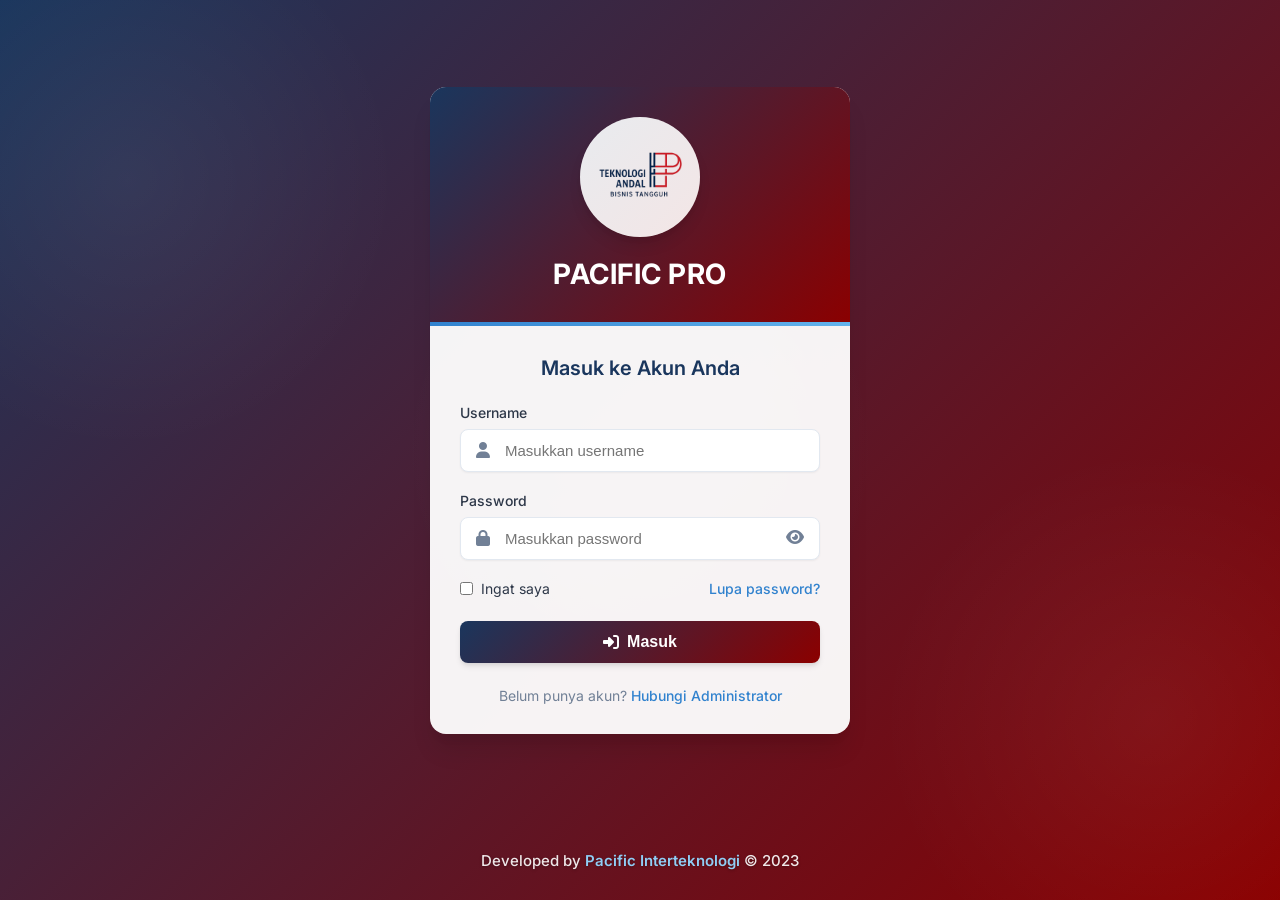
<file: pengguna.html>
<!DOCTYPE html>
<html lang="id">
<head>
  <meta charset="UTF-8">
  <meta name="viewport" content="width=device-width, initial-scale=1.0">
  <title>Manajemen Pengguna - Pacific Inter Teknologi</title>
  <link rel="stylesheet" href="https://cdnjs.cloudflare.com/ajax/libs/font-awesome/6.4.0/css/all.min.css">
  <style>
    :root {
      --primary-color: #1B1F3B;
      --secondary-color: #8B0000;
      --accent-color: #4285f4;
      --light-color: #f8f9fa;
      --border-color: #e0e0e0;
      --text-color: #333;
      --success-color: #34a853;
      --danger-color: #ea4335;
      --warning-color: #fbbc05;
      --sidebar-width: 260px;
    }
    
    * {
      margin: 0;
      padding: 0;
      box-sizing: border-box;
      font-family: 'Segoe UI', Tahoma, Geneva, Verdana, sans-serif;
    }
    
    body {
      background-color: #f5f7fa;
      color: var(--text-color);
      min-height: 100vh;
      display: flex;
    }
    
    .header {
      background-color: var(--primary-color);
      color: white;
      padding: 15px 20px;
      display: flex;
      justify-content: space-between;
      align-items: center;
      box-shadow: 0 2px 4px rgba(0,0,0,0.1);
      position: fixed;
      top: 0;
      left: 0;
      right: 0;
      z-index: 100;
      height: 70px;
    }
    
    .logo-container {
      display: flex;
      align-items: center;
    }
    
    .brand {
      font-size: 24px;
      font-weight: bold;
    }
    
    .user-info {
      display: flex;
      align-items: center;
    }
    
    .user-name {
      margin-right: 15px;
      font-size: 14px;
    }
    
    .logout-btn {
      background: var(--danger-color);
      color: white;
      border: none;
      padding: 8px 12px;
      border-radius: 4px;
      cursor: pointer;
      font-size: 14px;
      transition: background 0.3s;
    }
    
    .logout-btn:hover {
      background: #c5221f;
    }
    
    .sidebar {
      width: var(--sidebar-width);
      background-color: var(--primary-color);
      color: white;
      position: fixed;
      height: calc(100vh - 70px);
      left: 0;
      top: 70px;
      box-shadow: 2px 0 5px rgba(0,0,0,0.05);
      overflow-y: auto;
      z-index: 90;
      transition: transform 0.3s;
    }
    
    .sidebar-menu {
      list-style: none;
      padding: 20px 0;
    }
    
    .sidebar-menu li {
      margin-bottom: 5px;
    }
    
    .sidebar-menu a {
      display: flex;
      align-items: center;
      padding: 12px 20px;
      color: rgba(255,255,255,0.8);
      text-decoration: none;
      transition: all 0.3s;
      border-left: 3px solid transparent;
    }
    
    .sidebar-menu a:hover, .sidebar-menu a.active {
      background-color: rgba(255,255,255,0.1);
      color: white;
      border-left: 3px solid var(--accent-color);
    }
    
    .sidebar-menu i {
      margin-right: 10px;
      width: 20px;
      text-align: center;
    }
    
    .main-content {
      margin-left: var(--sidebar-width);
      padding: 100px 20px 20px;
      min-height: 100vh;
      width: calc(100% - var(--sidebar-width));
    }
    
    .page-header {
      margin-bottom: 30px;
    }
    
    .page-title {
      font-size: 28px;
      color: var(--primary-color);
      margin-bottom: 5px;
    }
    
    .page-subtitle {
      color: #666;
      font-size: 14px;
    }
    
    .controls {
      background-color: white;
      border-radius: 8px;
      padding: 20px;
      margin-bottom: 20px;
      box-shadow: 0 2px 4px rgba(0,0,0,0.05);
      display: flex;
      justify-content: space-between;
      align-items: center;
      flex-wrap: wrap;
      gap: 15px;
    }
    
    .btn {
      padding: 10px 16px;
      border: none;
      border-radius: 4px;
      cursor: pointer;
      font-size: 14px;
      transition: all 0.3s;
      display: inline-flex;
      align-items: center;
      gap: 5px;
    }
    
    .btn-primary {
      background-color: var(--primary-color);
      color: white;
    }
    
    .btn-primary:hover {
      background-color: #0d0e1f;
    }
    
    .btn-success {
      background-color: var(--success-color);
      color: white;
    }
    
    .btn-success:hover {
      background-color: #2d8e47;
    }
    
    .btn-danger {
      background-color: var(--danger-color);
      color: white;
    }
    
    .btn-danger:hover {
      background-color: #c5221f;
    }
    
    .table-container {
      background-color: white;
      border-radius: 8px;
      padding: 20px;
      box-shadow: 0 2px 4px rgba(0,0,0,0.05);
      overflow-x: auto;
    }
    
    .data-table {
      width: 100%;
      border-collapse: collapse;
    }
    
    .data-table th {
      background-color: var(--primary-color);
      color: white;
      padding: 12px 15px;
      text-align: left;
      font-weight: 600;
    }
    
    .data-table td {
      padding: 12px 15px;
      border-bottom: 1px solid var(--border-color);
    }
    
    .data-table tbody tr:nth-child(even) {
      background-color: #f8f9fa;
    }
    
    .data-table tbody tr:hover {
      background-color: #f0f0f0;
    }
    
    .badge {
      display: inline-block;
      padding: 3px 8px;
      border-radius: 12px;
      font-size: 12px;
      font-weight: bold;
      text-transform: uppercase;
    }
    
    .badge-admin {
      background-color: #e3f2fd;
      color: #0d47a1;
    }
    
    .badge-staff {
      background-color: #e8f5e9;
      color: #2e7d32;
    }
    
    .badge-viewer {
      background-color: #fff3e0;
      color: #e65100;
    }
    
    .menu-toggle {
      display: none;
      background: none;
      border: none;
      color: white;
      font-size: 20px;
      cursor: pointer;
    }
    
    .notification {
      position: fixed;
      top: 20px;
      right: 20px;
      padding: 15px 20px;
      background-color: var(--success-color);
      color: white;
      border-radius: 5px;
      box-shadow: 0 4px 12px rgba(0,0,0,0.15);
      z-index: 1000;
      transform: translateY(-100px);
      opacity: 0;
      transition: all 0.3s ease;
    }
    
    .notification.show {
      transform: translateY(0);
      opacity: 1;
    }
    
    .notification.error {
      background-color: var(--danger-color);
    }
    
    .modal {
      display: none;
      position: fixed;
      top: 0;
      left: 0;
      width: 100%;
      height: 100%;
      background-color: rgba(0,0,0,0.5);
      z-index: 1000;
      justify-content: center;
      align-items: center;
    }
    
    .modal-content {
      background-color: white;
      padding: 20px;
      border-radius: 8px;
      width: 90%;
      max-width: 500px;
      box-shadow: 0 4px 20px rgba(0,0,0,0.15);
    }
    
    .modal-header {
      display: flex;
      justify-content: space-between;
      align-items: center;
      margin-bottom: 20px;
      padding-bottom: 10px;
      border-bottom: 1px solid var(--border-color);
    }
    
    .modal-title {
      font-size: 18px;
      font-weight: 600;
      color: var(--primary-color);
    }
    
    .close-btn {
      background: none;
      border: none;
      font-size: 20px;
      cursor: pointer;
      color: #999;
    }
    
    .form-group {
      margin-bottom: 15px;
    }
    
    .form-group label {
      display: block;
      margin-bottom: 5px;
      font-weight: 500;
      color: #555;
    }
    
    .form-control {
      width: 100%;
      padding: 10px;
      border: 1px solid var(--border-color);
      border-radius: 4px;
      font-size: 14px;
    }
    
    .form-control:focus {
      outline: none;
      border-color: var(--accent-color);
    }
    
    .modal-footer {
      display: flex;
      justify-content: flex-end;
      gap: 10px;
      margin-top: 20px;
    }
    
    @media (max-width: 768px) {
      .sidebar {
        transform: translateX(-100%);
      }
      
      .sidebar.active {
        transform: translateX(0);
      }
      
      .main-content {
        margin-left: 0;
        width: 100%;
      }
      
      .menu-toggle {
        display: block;
      }
      
      .controls {
        flex-direction: column;
        align-items: stretch;
      }
      
      .btn {
        width: 100%;
        justify-content: center;
      }
    }
  </style>
</head>
<body>
  <!-- Header -->
  <div class="header">
    <div class="logo-container">
      <button class="menu-toggle" onclick="toggleSidebar()">
        <i class="fas fa-bars"></i>
      </button>
      <div class="brand">PACIFI PRO</div>
    </div>
    <div class="user-info">
      <div class="user-name" id="userWelcome">Loading...</div>
      <button class="logout-btn" onclick="logout()">
        <i class="fas fa-sign-out-alt"></i> Logout
      </button>
    </div>
  </div>
  
  <!-- Sidebar -->
  <div class="sidebar" id="sidebar">
    <ul class="sidebar-menu">
      <li><a href="dashboard.html"><i class="fas fa-home"></i> Dashboard</a></li>
      <li><a href="pelanggan.html"><i class="fas fa-users"></i> Data Pelanggan</a></li>
      <li><a href="jenis-invoice.html"><i class="fas fa-file-invoice"></i> Jenis Invoice</a></li>
      <li><a href="invoice.html"><i class="fas fa-receipt"></i> Invoice</a></li>
      <li><a href="laporan-penjualan.html"><i class="fas fa-chart-line"></i> Laporan Penjualan</a></li>
      <li><a href="program_keuangan_akun.html"><i class="fas fa-coins"></i> Input Akun</a></li>
      <li><a href="program_keuangan_jurnal.html"><i class="fas fa-book"></i> Jurnal</a></li>
      <li><a href="program_keuangan_laporan.html"><i class="fas fa-chart-pie"></i> Laporan Keuangan</a></li>
      <li><a href="neraca.html"><i class="fas fa-balance-scale"></i> Neraca</a></li>
      <li><a href="laba_rugi.html"><i class="fas fa-chart-line"></i> Laba Rugi</a></li>
      <li><a href="arus_kas.html"><i class="fas fa-money-bill-wave"></i> Arus Kas</a></li>
      <li><a href="pengguna.html" class="active"><i class="fas fa-users-cog"></i> Manajemen Pengguna</a></li>
    </ul>
  </div>
  
  <!-- Main Content -->
  <div class="main-content">
    <div class="page-header">
      <h1 class="page-title">Manajemen Pengguna</h1>
      <p class="page-subtitle">Kelola pengguna sistem dan hak akses</p>
    </div>
    
    <div class="controls">
      <div>
        <button class="btn btn-primary" onclick="openAddModal()">
          <i class="fas fa-plus"></i> Tambah Pengguna
        </button>
      </div>
      <div>
        <input type="text" id="searchUser" class="form-control" placeholder="Cari pengguna..." style="width: 250px; display: inline-block;">
        <button class="btn btn-primary" onclick="searchUsers()">
          <i class="fas fa-search"></i> Cari
        </button>
      </div>
    </div>
    
    <div class="table-container">
      <table class="data-table">
        <thead>
          <tr>
            <th>No</th>
            <th>Username</th>
            <th>Nama Lengkap</th>
            <th>Role</th>
            <th>Status</th>
            <th>Aksi</th>
          </tr>
        </thead>
        <tbody id="userTableBody">
          <!-- Data akan diisi oleh JavaScript -->
        </tbody>
      </table>
    </div>
  </div>
  
  <!-- Modal Tambah/Edit Pengguna -->
  <div id="userModal" class="modal">
    <div class="modal-content">
      <div class="modal-header">
        <h3 class="modal-title" id="modalTitle">Tambah Pengguna</h3>
        <button class="close-btn" onclick="closeModal()">&times;</button>
      </div>
      <form id="userForm">
        <div class="form-group">
          <label for="modalUsername">Username</label>
          <input type="text" id="modalUsername" class="form-control" required>
        </div>
        <div class="form-group">
          <label for="modalFullName">Nama Lengkap</label>
          <input type="text" id="modalFullName" class="form-control" required>
        </div>
        <div class="form-group">
          <label for="modalPassword">Password</label>
          <input type="password" id="modalPassword" class="form-control" required>
        </div>
        <div class="form-group">
          <label for="modalRole">Role</label>
          <select id="modalRole" class="form-control" required>
            <option value="admin">Admin</option>
            <option value="staff">Staff</option>
            <option value="viewer">Viewer</option>
          </select>
        </div>
        <div class="form-group">
          <label for="modalStatus">Status</label>
          <select id="modalStatus" class="form-control" required>
            <option value="active">Aktif</option>
            <option value="inactive">Tidak Aktif</option>
          </select>
        </div>
        <div class="modal-footer">
          <button type="button" class="btn btn-danger" onclick="closeModal()">Batal</button>
          <button type="submit" class="btn btn-primary">Simpan</button>
        </div>
      </form>
    </div>
  </div>
  
  <div id="notification" class="notification"></div>
  
  <script>
    // Audit Trail Integration
function logActivity(action, module, detail) {
    if (window.auditTrail) {
        window.auditTrail.log({
            action: action,
            module: module,
            detail: detail
        });
    }
}

// Override existing functions to add audit logging
if (!window.originalShowNotification) {
    window.originalShowNotification = window.showNotification;
}

window.showNotification = function(message, type = 'success') {
    if (window.originalShowNotification) {
        window.originalShowNotification(message, type);
    }
    
    // Log notification as audit activity
    const user = JSON.parse(localStorage.getItem('currentUser'));
    if (user) {
        logActivity(type === 'error' ? 'error' : 'info', 'System', `Notification: ${message}`);
    }
};

// Add audit logging to login function
if (!window.originalLoginUser) {
    window.originalLoginUser = window.loginUser;
}

window.loginUser = function(username, password) {
    const result = window.originalLoginUser ? window.originalLoginUser(username, password) : null;
    
    if (result) {
        logActivity('login', 'Authentication', 'Login berhasil');
    } else {
        logActivity('login', 'Authentication', 'Login gagal');
    }
    
    return result;
};

// Add audit logging to logout function
if (!window.originalLogout) {
    window.originalLogout = window.logout;
}

window.logout = function() {
    const user = JSON.parse(localStorage.getItem('currentUser'));
    if (user) {
        logActivity('logout', 'Authentication', 'User logout');
    }
    
    if (window.originalLogout) {
        window.originalLogout();
    } else {
        localStorage.removeItem("currentUser");
        window.location.href = "index.html";
    }
};
    // Check login
    const currentUser = localStorage.getItem("currentUser");
    if (!currentUser) {
      window.location.href = "login.html";
    }
    
    // Parse current user
    const user = JSON.parse(currentUser);
    
    // Check if user is admin
    if (user.role !== "admin") {
      showNotification("Anda tidak memiliki akses ke halaman ini!", "error");
      setTimeout(() => {
        window.location.href = "dashboard.html";
      }, 2000);
    }
    
    // Load users data
    function loadUsers() {
      const users = JSON.parse(localStorage.getItem("users")) || [];
      const tbody = document.getElementById("userTableBody");
      tbody.innerHTML = "";
      
      if (users.length === 0) {
        tbody.innerHTML = `
          <tr>
            <td colspan="6" style="text-align: center; padding: 20px;">
              Tidak ada data pengguna
            </td>
          </tr>
        `;
        return;
      }
      
      users.forEach((user, index) => {
        const statusBadge = user.status === 'active' 
          ? '<span class="badge badge-admin">Aktif</span>' 
          : '<span class="badge badge-viewer">Tidak Aktif</span>';
        
        const roleBadge = user.role === 'admin' 
          ? '<span class="badge badge-admin">Admin</span>' 
          : user.role === 'staff' 
            ? '<span class="badge badge-staff">Staff</span>' 
            : '<span class="badge badge-viewer">Viewer</span>';
        
        tbody.innerHTML += `
          <tr>
            <td>${index + 1}</td>
            <td>${user.username}</td>
            <td>${user.fullName}</td>
            <td>${roleBadge}</td>
            <td>${statusBadge}</td>
            <td>
              <button class="btn btn-primary btn-sm" onclick="editUser(${index})">
                <i class="fas fa-edit"></i> Edit
              </button>
              <button class="btn btn-danger btn-sm" onclick="deleteUser(${index})">
                <i class="fas fa-trash"></i> Hapus
              </button>
            </td>
          </tr>
        `;
      });
    }
    
    // Open add modal
    function openAddModal() {
      document.getElementById("modalTitle").textContent = "Tambah Pengguna";
      document.getElementById("userForm").reset();
      document.getElementById("userModal").style.display = "flex";
      editingIndex = -1;
    }
    
    // Edit user
    let editingIndex = -1;
    function editUser(index) {
      const users = JSON.parse(localStorage.getItem("users")) || [];
      const user = users[index];
      
      document.getElementById("modalTitle").textContent = "Edit Pengguna";
      document.getElementById("modalUsername").value = user.username;
      document.getElementById("modalFullName").value = user.fullName;
      document.getElementById("modalPassword").value = user.password;
      document.getElementById("modalRole").value = user.role;
      document.getElementById("modalStatus").value = user.status;
      document.getElementById("userModal").style.display = "flex";
      editingIndex = index;
    }
    
    // Delete user
    function deleteUser(index) {
      if (confirm("Apakah Anda yakin ingin menghapus pengguna ini?")) {
        const users = JSON.parse(localStorage.getItem("users")) || [];
        users.splice(index, 1);
        localStorage.setItem("users", JSON.stringify(users));
        loadUsers();
        showNotification("Pengguna berhasil dihapus");
      }
    }
    
    // Close modal
    function closeModal() {
      document.getElementById("userModal").style.display = "none";
    }
    
    // Search users
    function searchUsers() {
      const searchTerm = document.getElementById("searchUser").value.toLowerCase();
      const users = JSON.parse(localStorage.getItem("users")) || [];
      const tbody = document.getElementById("userTableBody");
      tbody.innerHTML = "";
      
      const filteredUsers = users.filter(user => 
        user.username.toLowerCase().includes(searchTerm) || 
        user.fullName.toLowerCase().includes(searchTerm)
      );
      
      if (filteredUsers.length === 0) {
        tbody.innerHTML = `
          <tr>
            <td colspan="6" style="text-align: center; padding: 20px;">
              Tidak ada hasil pencarian
            </td>
          </tr>
        `;
        return;
      }
      
      filteredUsers.forEach((user, index) => {
        const originalIndex = users.indexOf(user);
        const statusBadge = user.status === 'active' 
          ? '<span class="badge badge-admin">Aktif</span>' 
          : '<span class="badge badge-viewer">Tidak Aktif</span>';
        
        const roleBadge = user.role === 'admin' 
          ? '<span class="badge badge-admin">Admin</span>' 
          : user.role === 'staff' 
            ? '<span class="badge badge-staff">Staff</span>' 
            : '<span class="badge badge-viewer">Viewer</span>';
        
        tbody.innerHTML += `
          <tr>
            <td>${originalIndex + 1}</td>
            <td>${user.username}</td>
            <td>${user.fullName}</td>
            <td>${roleBadge}</td>
            <td>${statusBadge}</td>
            <td>
              <button class="btn btn-primary btn-sm" onclick="editUser(${originalIndex})">
                <i class="fas fa-edit"></i> Edit
              </button>
              <button class="btn btn-danger btn-sm" onclick="deleteUser(${originalIndex})">
                <i class="fas fa-trash"></i> Hapus
              </button>
            </td>
          </tr>
        `;
      });
    }
    
    // Submit form
    document.getElementById("userForm").addEventListener("submit", function(e) {
      e.preventDefault();
      
      const username = document.getElementById("modalUsername").value;
      const fullName = document.getElementById("modalFullName").value;
      const password = document.getElementById("modalPassword").value;
      const role = document.getElementById("modalRole").value;
      const status = document.getElementById("modalStatus").value;
      
      const users = JSON.parse(localStorage.getItem("users")) || [];
      
      if (editingIndex === -1) {
        // Add new user
        // Check if username already exists
        if (users.some(u => u.username === username)) {
          showNotification("Username sudah digunakan!", "error");
          return;
        }
        
        users.push({
          username,
          fullName,
          password,
          role,
          status
        });
        
        showNotification("Pengguna berhasil ditambahkan");
      } else {
        // Update existing user
        users[editingIndex] = {
          username,
          fullName,
          password,
          role,
          status
        };
        
        showNotification("Pengguna berhasil diperbarui");
      }
      
      localStorage.setItem("users", JSON.stringify(users));
      loadUsers();
      closeModal();
    });
    
    // Toggle sidebar
    function toggleSidebar() {
      document.getElementById("sidebar").classList.toggle("active");
    }
    
    // Logout function
    function logout() {
      localStorage.removeItem("currentUser");
      window.location.href = "index.html";
    }
    
    // Show notification
    function showNotification(message, type = 'success') {
      const notification = document.getElementById("notification");
      notification.textContent = message;
      notification.className = `notification ${type}`;
      notification.classList.add("show");
      
      setTimeout(() => {
        notification.classList.remove("show");
      }, 3000);
    }
    
    // Initialize
    document.addEventListener('DOMContentLoaded', function() {
      // Update user info
      document.getElementById("userWelcome").textContent = `Login sebagai: ${user.username} (${user.role})`;
      
      // Load users
      loadUsers();
    });
    
    // Close modal when clicking outside
    window.onclick = function(event) {
      const modal = document.getElementById("userModal");
      if (event.target === modal) {
        closeModal();
      }
    }
  </script>
</body>
</html>
</file>
